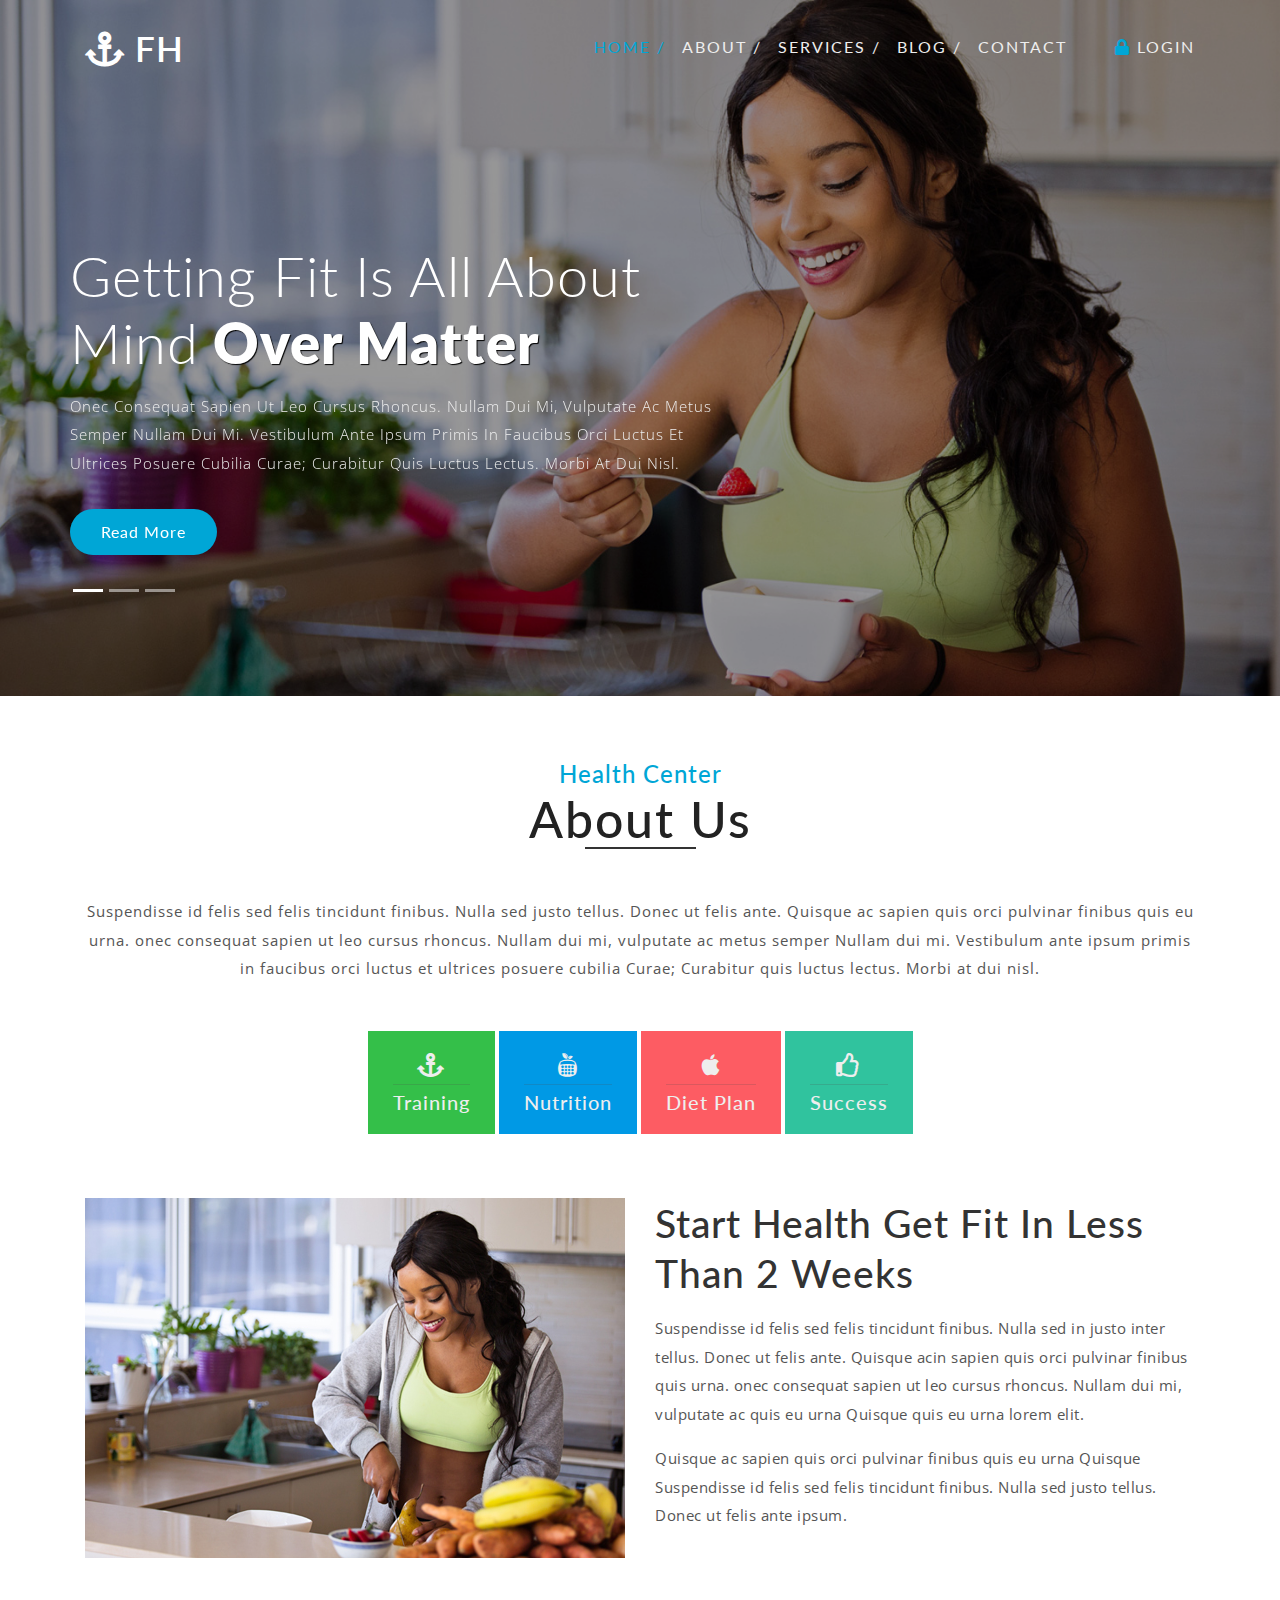
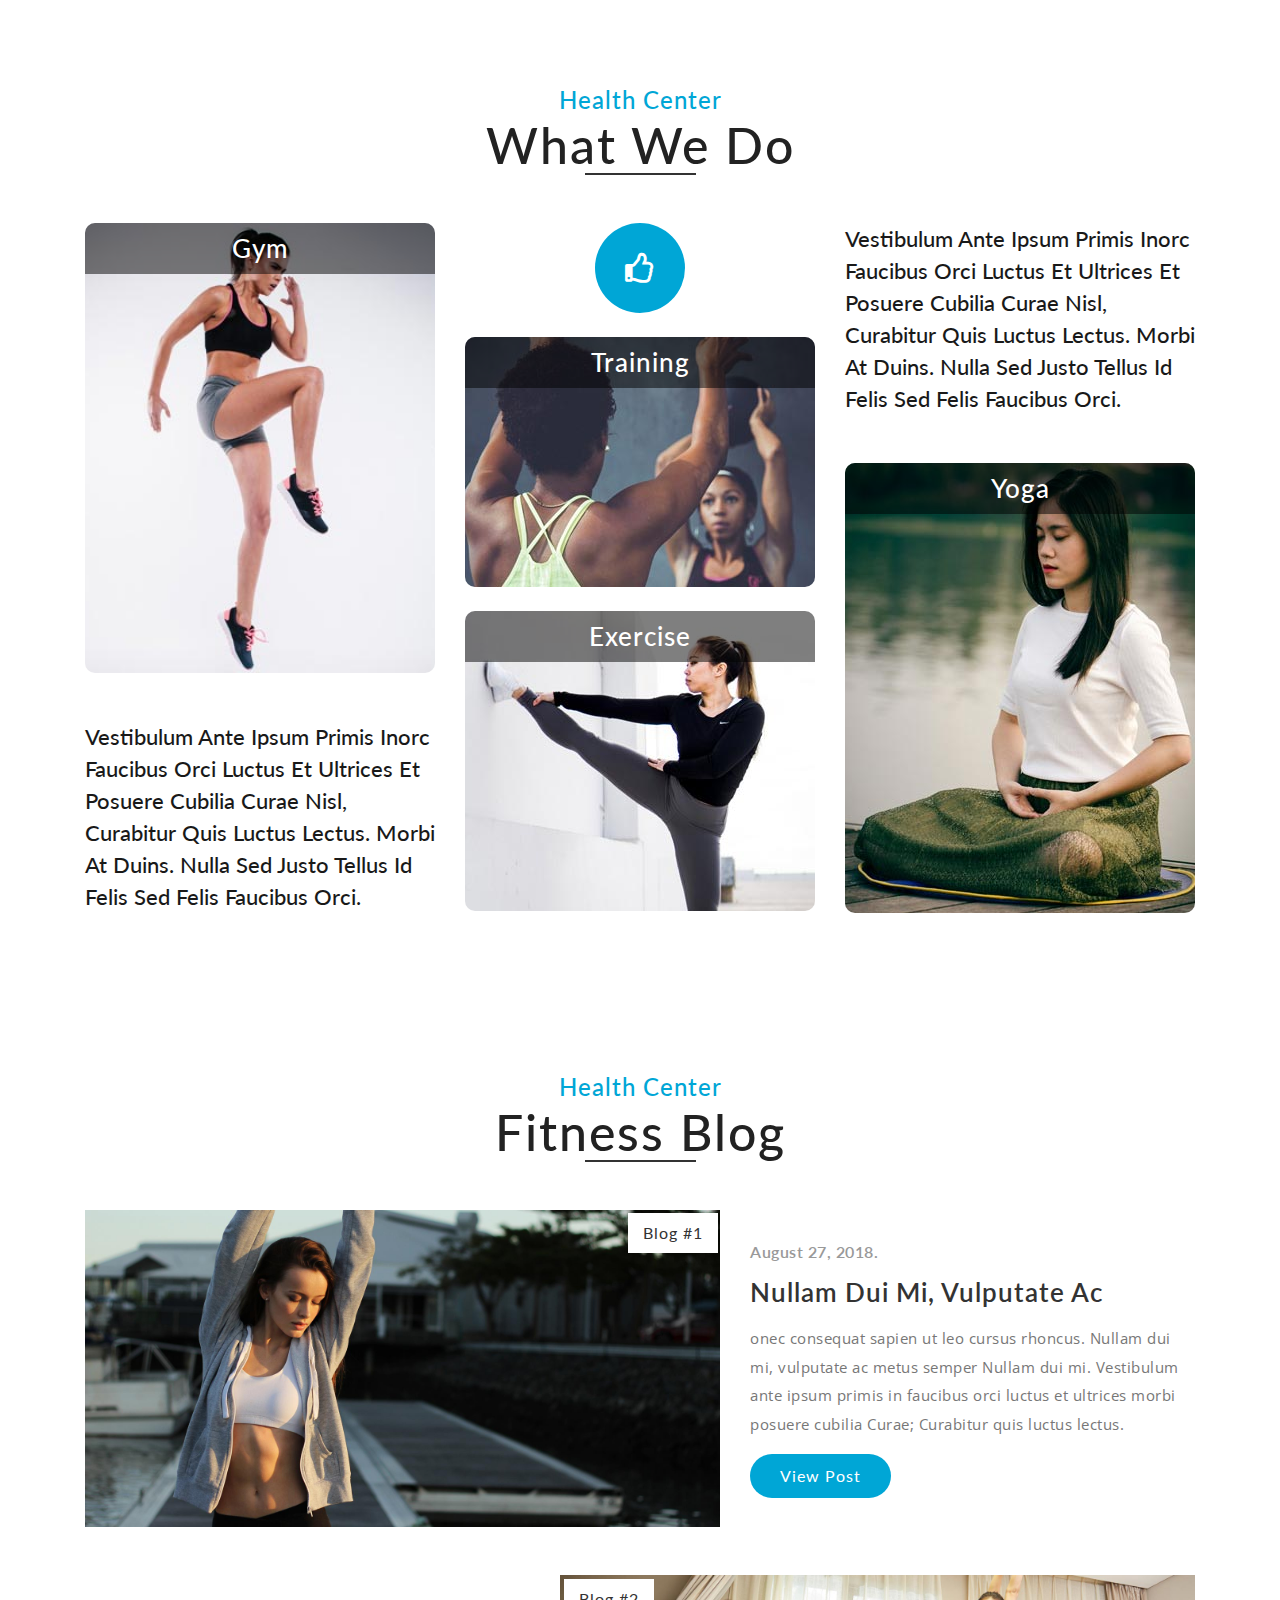
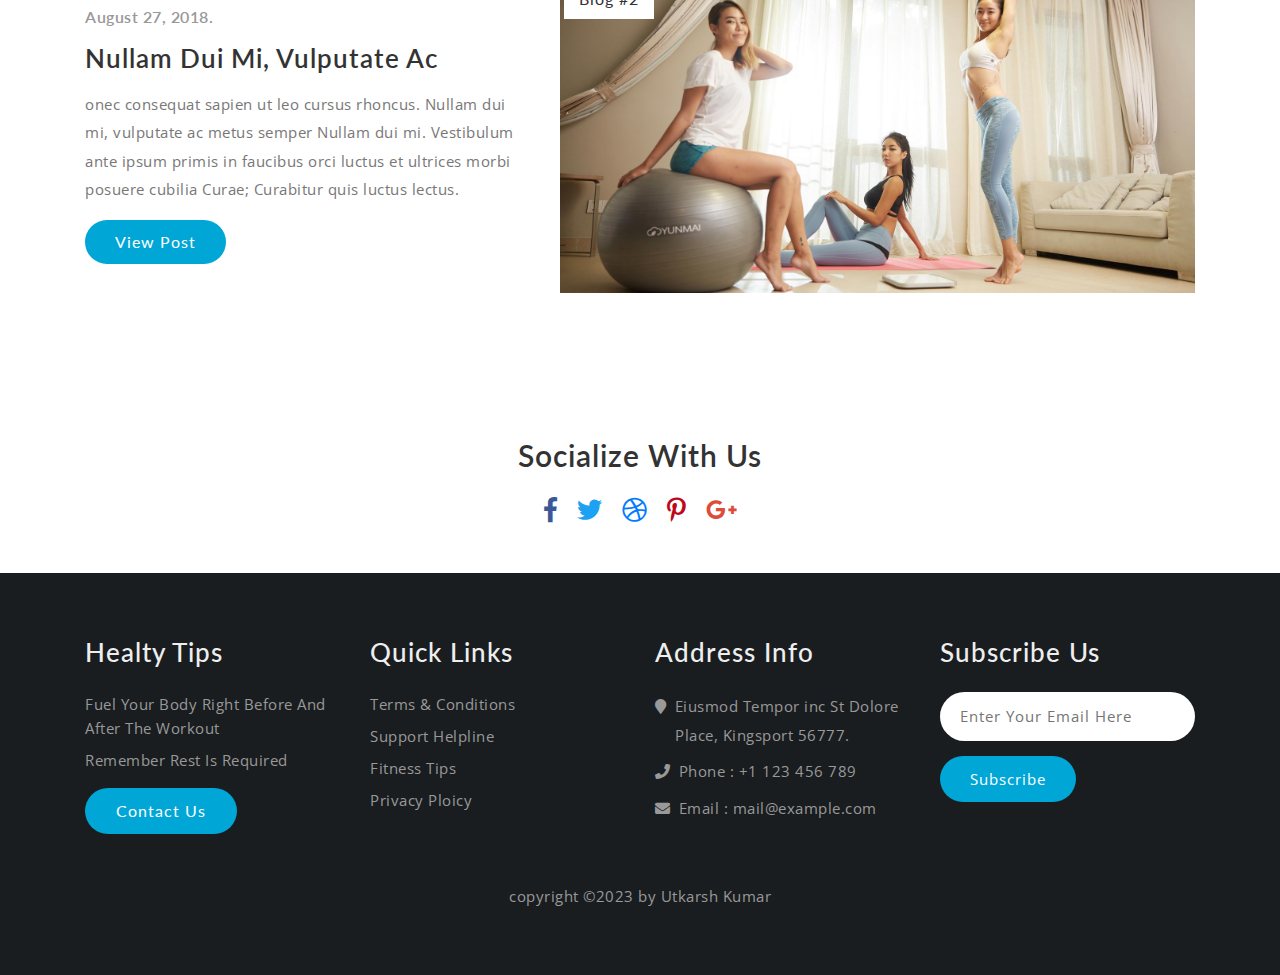
<file: index.html>
<!DOCTYPE html>
<html lang="en">
<head>
<title>Fitness Health Sports Category Flat Bootstrap Responsive Website Template | Home :: w3layouts</title>

<meta name="viewport" content="width=device-width, initial-scale=1">
<meta http-equiv="Content-Type" content="text/html; charset=utf-8" />
<meta name="keywords" content="Fitness Health Responsive web template, Bootstrap Web Templates, Flat Web Templates, Android Compatible web template, 
Smartphone Compatible web template, free webdesigns for Nokia, Samsung, LG, SonyEricsson, Motorola web design" />

    <script>
        addEventListener("load", function () {
            setTimeout(hideURLbar, 0);
        }, false);

        function hideURLbar() {
            window.scrollTo(0, 1);
        }
    </script>
	
	<!-- css files -->
    <link href="css/bootstrap.css" rel='stylesheet' type='text/css' /><!-- bootstrap css -->
    <link href="css/style.css" rel='stylesheet' type='text/css' /><!-- custom css -->
    <link href="css/fontawesome-all.css" rel="stylesheet"><!-- fontawesome css -->

	
	<!-- google fonts -->
	<link href="//fonts.googleapis.com/css?family=Lato:100,100i,300,300i,400,400i,700,700i,900,900i&amp;subset=latin-ext" rel="stylesheet">
	<link href="//fonts.googleapis.com/css?family=Open+Sans:300,300i,400,400i,600,600i,700,700i,800,800i&amp;subset=cyrillic,cyrillic-ext,greek,greek-ext,latin-ext,vietnamese" rel="stylesheet">
	<!-- //google fonts -->
	
	<!-- scrolling script -->
	<script>
		jQuery(document).ready(function($) {
			$(".scroll").click(function(event){		
				event.preventDefault();
				$('html,body').animate({scrollTop:$(this.hash).offset().top},1000);
			});
		});
	</script> 
	<!-- //scrolling script -->
</head>
<body>
<!-- header -->
<header>
	<nav class="navbar navbar-expand-lg navbar-light">
		<div class="container">
			<h1>
				<a class="navbar-brand text-white" href="index.html">
					<i class="fas fa-anchor"></i> FH
				</a>
			</h1>
			<button class="navbar-toggler" type="button" data-toggle="collapse" data-target="#navbarSupportedContent" aria-controls="navbarSupportedContent"
				aria-expanded="false" aria-label="Toggle navigation">
				<span class="navbar-toggler-icon"></span>
			</button>
			<div class="collapse navbar-collapse" id="navbarSupportedContent">
				<ul class="navbar-nav ml-lg-auto text-center align-items-center">
					<li class="nav-item active  mr-lg-3 mt-lg-0 mt-3">
						<a class="nav-link" href="index.html">Home /
							<span class="sr-only">(current)</span>
						</a>
					</li>
					<li class="nav-item  mr-lg-3 mt-lg-0 mt-3">
						<a class="nav-link" href="about.html">about /</a>
					</li>
					<li class="nav-item  mr-lg-3 mt-lg-0 mt-3">
						<a class="nav-link" href="services.html">Services /</a>
					</li>
					<li class="nav-item  mr-lg-3 mt-lg-0 mt-3">
						<a class="nav-link" href="blog.html">Blog /</a>
					</li>
					<li class="nav-item mr-lg-5 mt-lg-0 mt-3">
						<a class="nav-link" href="contact.html">contact</a>
					</li>
					<li class="nav-item mt-lg-0 mt-3">
						<a class="nav-link" href="#" data-toggle="modal" data-target="#exampleModalCenter"><i class="fas fa-lock"></i> Login</a>
					</li>
				</ul>
			</div>
		</div>

	</nav>
</header>


<!-- banner -->
<div class="banner">
	<div class="layer">
		<div class="container">
			<div class="banner-text-agile">
				<div class="row">
					<div class="col-lg-7 p-0">
						<!-- Carousel -->
						<div id="carouselExampleIndicators" class="carousel slide" data-ride="carousel">
							<ol class="carousel-indicators">
								<li data-target="#carouselExampleIndicators" data-slide-to="0" class="active"></li>
								<li data-target="#carouselExampleIndicators" data-slide-to="1"></li>
								<li data-target="#carouselExampleIndicators" data-slide-to="2"></li>
							</ol>
							<div class="carousel-inner">
								<div class="carousel-item active">
									<h3 class="b-w3ltxt text-capitalize mt-md-4">
										<span>Getting fit is all about mind</span> over matter</h3>
									<p class="my-3">onec consequat sapien ut leo cursus rhoncus. Nullam dui mi, vulputate ac metus semper Nullam dui mi.
									 Vestibulum ante ipsum primis in faucibus orci luctus et ultrices posuere cubilia Curae; Curabitur quis luctus lectus.
									 Morbi at dui nisl.</p>
									<a class="btn btn-banner mt-md-3 mt-2 text-capitalize" href="services.html" role="button">Read More</a>
								</div>
								<!-- slider text -->
								<div class="carousel-item">
									<h3 class="b-w3ltxt text-capitalize mt-md-4">
										<span>physical activity enhances  </span>positive energy</h3>
									<p class="my-3">onec consequat sapien ut leo cursus rhoncus. Nullam dui mi, vulputate ac metus semper Nullam dui mi.
									 Vestibulum ante ipsum primis in faucibus orci luctus et ultrices posuere cubilia Curae; Curabitur quis luctus lectus.
									 Morbi at dui nisl.</p>
									<a class="btn btn-banner mt-md-3 mt-2 text-capitalize" href="services.html" role="button">Read More</a>
								</div>
								
								<div class="carousel-item text-white">
									<h3 class="b-w3ltxt  text-capitalize mt-md-4">
										<span> best activities for health are</span>  pumping</h3>
									<p class="my-3">onec consequat sapien ut leo cursus rhoncus. Nullam dui mi, vulputate ac metus semper Nullam dui mi.
									 Vestibulum ante ipsum primis in faucibus orci luctus et ultrices posuere cubilia Curae; Curabitur quis luctus lectus.
									 Morbi at dui nisl.</p>
									<a class="btn btn-banner mt-md-3 mt-2 text-capitalize" href="services.html" role="button">Read More</a>
								</div>
								
							</div>
						</div>
					
					</div>
					<div class="col-md-5">
					</div>
				</div>
			</div>
		</div>
	</div>
</div>

<section class="about py-5">
	<div class="container py-md-3">
		<h4 class="heading text-center">Health Center</h4>
		<h2 class="heading text-center mb-sm-5 mb-4">About Us </h2>
		<p class="text-center">Suspendisse id felis sed felis tincidunt finibus. Nulla sed justo tellus. Donec ut felis ante. Quisque ac sapien 
			quis orci pulvinar finibus quis eu urna. onec consequat sapien ut leo cursus rhoncus. Nullam dui mi, vulputate ac metus semper Nullam
			dui mi.	Vestibulum ante ipsum primis in faucibus orci luctus et ultrices posuere cubilia Curae; Curabitur quis luctus lectus.
			Morbi at dui nisl.</p>
		<div class="about-grids mt-md-5 mt-4 text-center">
			<h4 class="bg-green"><i class="fas fa-anchor"></i> <span>Training</span></h4>
			<h4 class="bg-blue"><i class="fab fa-nutritionix"></i> <span>Nutrition</span></h4>
			<h4 class="bg-pink"><i class="fab fa-apple"></i> <span>Diet Plan</span></h4>
			<h4 class="bg-green-light"><i class="far fa-thumbs-up"></i> <span>Success</span></h4>
		</div>
	</div>
</section>

<section class="about-bottom pb-5">
	<div class="container pb-md-3">
		<div class="row bottom-grids">
			<div class="col-lg-6">
				<img src="images/about.jpg" class="img-fluid" alt="" />
			</div>
			<div class="col-lg-6 mt-lg-0 mt-5">
				<h4>Start Health Get Fit In Less Than 2 Weeks</h4>
				<p class="py-3">Suspendisse id felis sed felis tincidunt finibus. Nulla sed in justo inter tellus. Donec ut felis ante. Quisque acin sapien 
				quis orci pulvinar finibus quis urna. onec consequat sapien ut leo cursus rhoncus. Nullam dui mi, vulputate ac quis eu urna Quisque quis eu urna lorem elit.</p>
				<p class="">Quisque ac sapien quis orci pulvinar finibus quis eu urna Quisque Suspendisse id felis sed felis tincidunt finibus.
				Nulla sed justo tellus. Donec ut felis ante ipsum.</p>
			</div>
		</div>
	</div>
</section>

<section class="offers py-5">
	<div class="container py-md-3">
		<h4 class="heading text-center">Health Center</h4>
		<h3 class="heading text-center mb-5">What we do </h3>
		<div class="row offer-grids">
			<div class="col-lg-4 col-md-6">
				<div class="gym">
					<h4 class="text-center">Gym</h4>
				</div>
				<h5 class="mt-5">Vestibulum ante ipsum primis inorc faucibus orci luctus et ultrices et posuere cubilia Curae nisl, Curabitur quis luctus lectus.
				Morbi at duins. Nulla sed justo tellus id felis sed felis faucibus orci.</h5>
			</div>
			<div class="col-lg-4 col-md-6">
				<div class="offer-icon mt-lg-0 mt-4 mb-4 text-center">
					<i class="far fa-thumbs-up"></i>
				</div>
				<div class="training mb-4">
					<h4 class="text-center">Training</h4>
				</div>
				<div class="exercise">
					<h4 class="text-center">Exercise</h4>
				</div>
			</div>
			<div class="col-lg-4 mt-lg-0 mt-5">
				<h5 class="mb-5">Vestibulum ante ipsum primis inorc faucibus orci luctus et ultrices et posuere cubilia Curae nisl, Curabitur quis luctus lectus.
				Morbi at duins. Nulla sed justo tellus id felis sed felis faucibus orci.</h5>
				<div class="yoga">
					<h4 class="text-center">Yoga</h4>
				</div>
			</div>
		</div>
	</div>
</section>

<section class="blog py-5">
	<div class="container py-md-5 py-3">
		<h4 class="heading text-center">Health Center</h4>
		<h3 class="heading text-center mb-5">Fitness blog </h3>
		<div class="row blog-grids">
			<div class="col-lg-7 mb-lg-5 blog-img1">
				<img src="images/blog1.jpg" alt="" class="img-fluid"/>
				<a href="single.html">Blog #1</a>
			</div>
			<div class="col-lg-5 mb-5">
				<h5>August 27, 2018.</h5>
				<h4 class="my-3">Nullam dui mi, vulputate ac</h4>
				<p class="my-3">onec consequat sapien ut leo cursus rhoncus. Nullam dui mi, vulputate ac metus semper Nullam dui mi.
				 Vestibulum ante ipsum primis in faucibus orci luctus et ultrices morbi posuere cubilia Curae; Curabitur quis luctus lectus.</p>
				<a href="single.html" class="btn-banner"> View Post </a>
			</div>
			<div class="col-lg-5 mb-lg-0 mb-4">
				<h5>August 27, 2018.</h5>
				<h4 class="my-3">Nullam dui mi, vulputate ac</h4>
				<p class="my-3">onec consequat sapien ut leo cursus rhoncus. Nullam dui mi, vulputate ac metus semper Nullam dui mi.
				 Vestibulum ante ipsum primis in faucibus orci luctus et ultrices morbi posuere cubilia Curae; Curabitur quis luctus lectus.</p>
				<a href="single.html" class="btn-banner"> View Post </a>
			</div>
			<div class="col-lg-7 blog-img2">
				<img src="images/blog2.jpg" alt="" class="img-fluid"/>
				<a href="single.html">Blog #2</a>
			</div>
		</div>
	</div>
</section>



<section class="social py-lg-5 mb-lg-0 mb-sm-5 mb-4">
	<div class="container">
		<div class="social-icon footer text-center">
			<h4>Socialize with us</h4>
			<div class="icon-social mt-4">
				<a href="#" class="button-footr">
					<i class="fab mx-2 fa-facebook-f"></i>
				</a>
				<a href="#" class="button-footr">
					<i class="fab mx-2 fa-twitter"></i>
				</a>
				<a href="#" class="button-footr">
					<i class="fab mx-2 fa-dribbble"></i>
				</a>
				<a href="#" class="button-footr">
					<i class="fab mx-2 fa-pinterest-p"></i>
				</a>
				<a href="#" class="button-footr">
					<i class="fab mx-2 fa-google-plus-g"></i>
				</a>

			</div>
		</div>
	</div>
</section>


<!-- footer -->
<footer class="py-5">
	<div class="container py-sm-3">
		<div class="row footer-grids">
			<div class="col-lg-3 col-sm-6 mb-lg-0 mb-sm-5 mb-4">
				<h4 class="mb-4">Healty Tips</h4>
				<ul>
					<li><a href="#"> Fuel Your Body Right Before And After The Workout</a></li>
					<li class="mt-2"><a href="#">Remember Rest Is Required</a></li>
				</ul>
				<a class="btn btn-banner mt-md-3 mt-2 text-capitalize" href="contact.html" role="button"> Contact Us</a>
			</div>
			<div class="col-lg-3 col-sm-6 mb-lg-0 mb-sm-5 mb-4">
				<h4 class="mb-4">Quick Links</h4>
				<ul>
					<li><a href="#">Terms & Conditions</a></li>
					<li class="my-2"><a href="#">Support Helpline</a></li>
					<li><a href="#">Fitness Tips</a></li>
					<li class="mt-2"><a href="#">Privacy Ploicy</a></li>
				</ul>
			</div>
			<div class="col-lg-3 col-sm-6 mb-md-0 mb-sm-5 mb-4">
				<h4 class="mb-4">Address Info</h4>
				<p><i class="fas mr-2 fa-map-marker"></i>Eiusmod Tempor inc St Dolore <span>Place, Kingsport 56777.</span></p>
				<p class="phone py-2"><i class="fas mr-2 fa-phone"></i>Phone : +1 123 456 789 </p>
				<p><i class="fas mr-2 fa-envelope"></i>Email : <a href="mailto:example@email.com">mail@example.com</a></p>
			</div>
			<div class="col-lg-3 col-sm-6">
				<h4 class="mb-4">Subscribe Us</h4>
				<form action="#" method="post">
					<input type="email" id="email" name="EMAIL" placeholder="Enter Your Email Here" required="">
					<input type="submit" value="Subscribe">
				</form>
			</div>
		</div>
		<div class="copyright mt-5 text-center">
			<p>copyright &copy;2023 by Utkarsh Kumar</p>
		</div>
	</div>
</footer>

<div class="modal fade" id="exampleModalCenter" tabindex="-1" role="dialog" aria-hidden="true">
	<div class="modal-dialog modal-dialog-centered" role="document">
		<div class="modal-content">
			<div class="modal-header text-center">
				<button type="button" class="close" data-dismiss="modal" aria-label="Close">
					<span aria-hidden="true">&times;</span>
				</button>
			</div>
			<div class="modal-body">

				<div class="login px-4 mx-auto mw-100">
					<h5 class="text-center mb-4">Login Now</h5>
					<form action="#" method="post">
						<div class="form-group">
							<label class="mb-2">Email address</label>
							<input type="email" class="form-control" id="exampleInputEmail1" aria-describedby="emailHelp" placeholder="" required="">
							<small id="emailHelp" class="form-text text-muted">We'll never share your email with anyone else.</small>
						</div>
						<div class="form-group">
							<label class="mb-2">Password</label>
							<input type="password" class="form-control" id="exampleInputPassword1" placeholder="" required="">
						</div>
						<div class="form-check mb-2">
							<input type="checkbox" class="form-check-input" id="exampleCheck1">
							<label class="form-check-label" for="exampleCheck1">Check me out</label>
						</div>
						<button type="submit" class="btn btn-primary submit mb-4">Sign In</button>
						<p class="text-center pb-4">
							<a href="#" data-toggle="modal" data-target="#exampleModalCenter2"> Don't have an account?</a>
						</p>
					</form>
				</div>
			</div>

		</div>
	</div>
</div>

<div class="modal fade" id="exampleModalCenter2" tabindex="-1" role="dialog" aria-hidden="true">
	<div class="modal-dialog modal-dialog-centered" role="document">
		<div class="modal-content">
			<div class="modal-header text-center">
				<button type="button" class="close" data-dismiss="modal" aria-label="Close">
					<span aria-hidden="true">&times;</span>
				</button>
			</div>
			<div class="modal-body">
				<div class="login px-4 mx-auto mw-100">
					<h5 class="text-center mb-4">Register Now</h5>
					<form action="#" method="post">
						<div class="form-group">
							<label>First name</label>

							<input type="text" class="form-control" id="validationDefault01" placeholder="" required="">
						</div>
						<div class="form-group">
							<label>Last name</label>
							<input type="text" class="form-control" id="validationDefault02" placeholder="" required="">
						</div>

						<div class="form-group">
							<label class="mb-2">Password</label>
							<input type="password" class="form-control" id="password1" placeholder="" required="">
						</div>
						<div class="form-group">
							<label>Confirm Password</label>
							<input type="password" class="form-control" id="password2" placeholder="" required="">
						</div>

						<button type="submit" class="btn btn-primary submit mb-4">Register</button>
						<p class="text-center pb-4">
							<a href="#">By clicking Register, I agree to your terms</a>
						</p>
					</form>

				</div>
			</div>

		</div>
	</div>
</div>


    <!-- js -->
    <script src="js/jquery-2.2.3.min.js"></script>
    <script src="js/bootstrap.js"></script>
    <!-- //js -->
	
	<!-- Banner text Responsiveslides -->
	<script src="js/responsiveslides.min.js"></script>
	<script>
		// You can also use"$(window).load(function() {"
		$(function () {
			// Slideshow 4
			$("#slider3").responsiveSlides({
				auto: true,
				pager: true,
				nav: false,
				speed: 500,
				namespace: "callbacks",
				before: function () {
					$('.events').append("<li>before event fired.</li>");
				},
				after: function () {
					$('.events').append("<li>after event fired.</li>");
				}
			});

		});
	</script>
	

	<script src="js/smoothscroll.js"></script><!-- Smooth scrolling -->

    <!-- start-smoth-scrolling -->
    <script src="js/move-top.js"></script>
    <script src="js/easing.js"></script>
    <script>
        jQuery(document).ready(function ($) {
            $(".scroll").click(function (event) {
                event.preventDefault();
                $('html,body').animate({
                    scrollTop: $(this.hash).offset().top
                }, 900);
            });
        });
    </script>
    <script>
        $(document).ready(function () {
            /*
			var defaults = {
				  containerID: 'toTop', // fading element id
				containerHoverID: 'toTopHover', // fading element hover id
				scrollSpeed: 1200,
				easingType: 'linear' 
			 };
			*/

            $().UItoTop({
                easingType: 'easeOutQuart'
            });

        });
    </script>
    
</body>
</html>
</file>
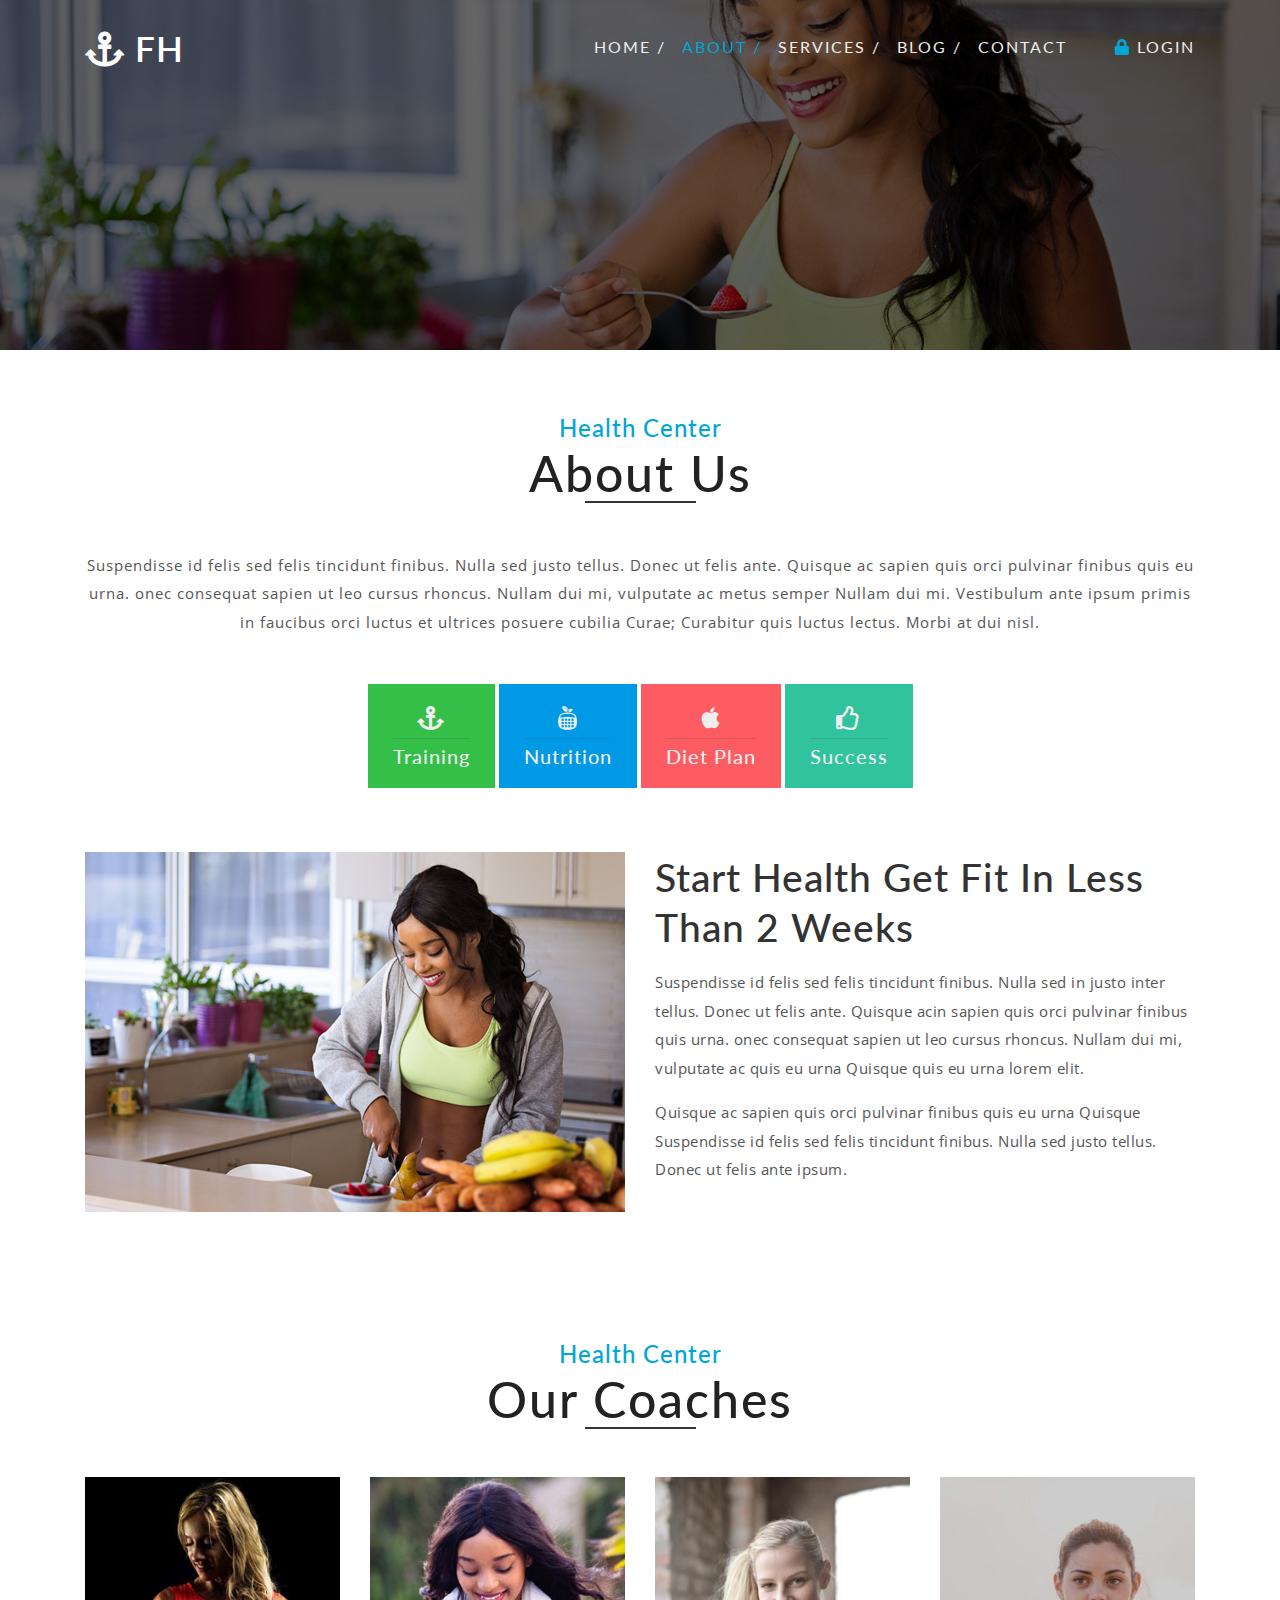
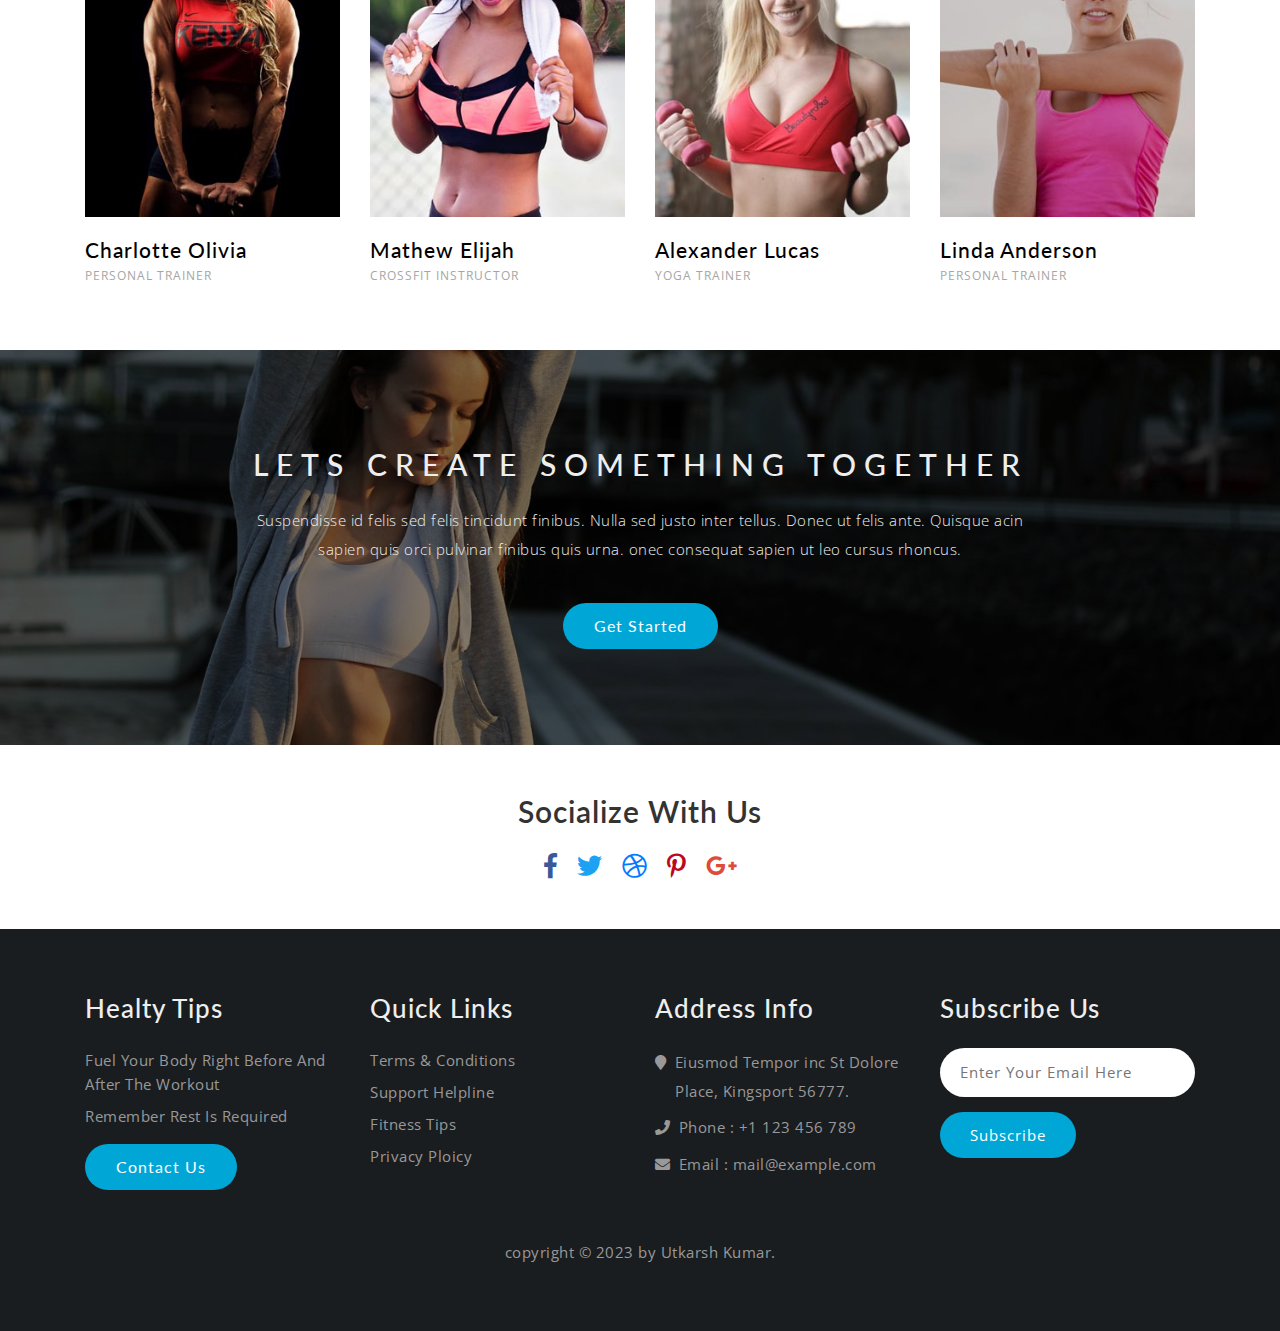
<file: about.html>
<!DOCTYPE html>
<html lang="en">
<head>
<title>Fitness Health Sports Category Flat Bootstrap Responsive Website Template | About :: w3layouts</title>
<!-- for-mobile-apps -->
<meta name="viewport" content="width=device-width, initial-scale=1">
<meta http-equiv="Content-Type" content="text/html; charset=utf-8" />
<meta name="keywords" content="Fitness Health Responsive web template, Bootstrap Web Templates, Flat Web Templates, Android Compatible web template, 
Smartphone Compatible web template, free webdesigns for Nokia, Samsung, LG, SonyEricsson, Motorola web design" />

    <script>
        addEventListener("load", function () {
            setTimeout(hideURLbar, 0);
        }, false);

        function hideURLbar() {
            window.scrollTo(0, 1);
        }
    </script>
	
	<!-- css files -->
    <link href="css/bootstrap.css" rel='stylesheet' type='text/css' />
    <link href="css/style.css" rel='stylesheet' type='text/css' />
    <link href="css/fontawesome-all.css" rel="stylesheet">
	
	
	<!-- google fonts -->
	<link href="//fonts.googleapis.com/css?family=Lato:100,100i,300,300i,400,400i,700,700i,900,900i&amp;subset=latin-ext" rel="stylesheet">
	<link href="//fonts.googleapis.com/css?family=Open+Sans:300,300i,400,400i,600,600i,700,700i,800,800i&amp;subset=cyrillic,cyrillic-ext,greek,greek-ext,latin-ext,vietnamese" rel="stylesheet">
	
	<script>
		jQuery(document).ready(function($) {
			$(".scroll").click(function(event){		
				event.preventDefault();
				$('html,body').animate({scrollTop:$(this.hash).offset().top},1000);
			});
		});
	</script> 
	
</head>
<body>
<!-- header -->
<header>
	<nav class="navbar navbar-expand-lg navbar-light">
		<div class="container">
			<h1>
				<a class="navbar-brand text-white" href="index.html">
					<i class="fas fa-anchor"></i> FH
				</a>
			</h1>
			<button class="navbar-toggler" type="button" data-toggle="collapse" data-target="#navbarSupportedContent" aria-controls="navbarSupportedContent"
				aria-expanded="false" aria-label="Toggle navigation">
				<span class="navbar-toggler-icon"></span>
			</button>
			<div class="collapse navbar-collapse" id="navbarSupportedContent">
				<ul class="navbar-nav ml-lg-auto text-center align-items-center">
					<li class="nav-item mr-lg-3 mt-lg-0 mt-3">
						<a class="nav-link" href="index.html">Home /
							<span class="sr-only">(current)</span>
						</a>
					</li>
					<li class="nav-item active mr-lg-3 mt-lg-0 mt-3">
						<a class="nav-link" href="about.html">about /</a>
					</li>
					<li class="nav-item  mr-lg-3 mt-lg-0 mt-3">
						<a class="nav-link" href="services.html">Services /</a>
					</li>
					<li class="nav-item  mr-lg-3 mt-lg-0 mt-3">
						<a class="nav-link" href="blog.html">Blog /</a>
					</li>
					<li class="nav-item mr-lg-5 mt-lg-0 mt-3">
						<a class="nav-link" href="contact.html">contact</a>
					</li>
					<li class="nav-item mt-lg-0 mt-3">
						<a class="nav-link" href="#" data-toggle="modal" data-target="#exampleModalCenter"><i class="fas fa-lock"></i> Login</a>
					</li>
				</ul>
			</div>
		</div>

		
	</nav>
</header>

<div class="innerpage-banner">
	<div class="inner-page-layer">
	</div>
</div>

<section class="about py-5">
	<div class="container py-md-3">
		<h4 class="heading text-center">Health Center</h4>
		<h2 class="heading text-center mb-sm-5 mb-4">About Us </h2>
		<p class="text-center">Suspendisse id felis sed felis tincidunt finibus. Nulla sed justo tellus. Donec ut felis ante. Quisque ac sapien 
			quis orci pulvinar finibus quis eu urna. onec consequat sapien ut leo cursus rhoncus. Nullam dui mi, vulputate ac metus semper Nullam
			dui mi.	Vestibulum ante ipsum primis in faucibus orci luctus et ultrices posuere cubilia Curae; Curabitur quis luctus lectus.
			Morbi at dui nisl.</p>
		<div class="about-grids mt-md-5 mt-4 text-center">
			<h4 class="bg-green"><i class="fas fa-anchor"></i> <span>Training</span></h4>
			<h4 class="bg-blue"><i class="fab fa-nutritionix"></i> <span>Nutrition</span></h4>
			<h4 class="bg-pink"><i class="fab fa-apple"></i> <span>Diet Plan</span></h4>
			<h4 class="bg-green-light"><i class="far fa-thumbs-up"></i> <span>Success</span></h4>
		</div>
	</div>
</section>

<section class="about-bottom pb-5">
	<div class="container pb-md-3">
		<div class="row bottom-grids">
			<div class="col-lg-6">
				<img src="images/about.jpg" class="img-fluid" alt="" />
			</div>
			<div class="col-lg-6 mt-lg-0 mt-5">
				<h4>Start Health Get Fit In Less Than 2 Weeks</h4>
				<p class="py-3">Suspendisse id felis sed felis tincidunt finibus. Nulla sed in justo inter tellus. Donec ut felis ante. Quisque acin sapien 
				quis orci pulvinar finibus quis urna. onec consequat sapien ut leo cursus rhoncus. Nullam dui mi, vulputate ac quis eu urna Quisque quis eu urna lorem elit.</p>
				<p class="">Quisque ac sapien quis orci pulvinar finibus quis eu urna Quisque Suspendisse id felis sed felis tincidunt finibus.
				Nulla sed justo tellus. Donec ut felis ante ipsum.</p>
			</div>
		</div>
	</div>
</section>

<section class="trainers py-5">
	<div class="container py-md-3">
		<h4 class="heading text-center">Health Center</h4>
		<h3 class="heading text-center mb-5">Our Coaches </h3>
		 <div class="row team_grids mt-5">
			<div class="col-lg-3 col-sm-6">
				<div class="team-member">
					<div class="team-img">
						<img src="images/t1.jpg" alt="team member" class="img-fluid">
					</div>
					<div class="team-hover">
						<div class="desk">
							<h4>pulvinar quis!</h4>
							<p>estibulum ac diam sit amet quam vehicula elementum.</p>
						</div>
						<div class="s-link">
							<a href="#">
								<i class="fab fa-facebook-f"></i>
							</a>
							<a href="#">
								<i class="fab fa-twitter"></i>
							</a>
							<a href="#">
								<i class="fab fa-google-plus-g"></i>
							</a>
						</div>
					</div>
				</div>
				<div class="team-title">
					<h5>Charlotte Olivia</h5>
					<span>Personal Trainer</span>
				</div>
			</div>
			<div class="col-lg-3 col-sm-6 my-sm-0 mt-5">
				<div class="team-member">
					<div class="team-img">
						<img src="images/t2.jpg" alt="team member" class="img-fluid">
					</div>
					<div class="team-hover">
						<div class="desk">
							<h4>pulvinar quis!</h4>
							<p>estibulum ac diam sit amet quam vehicula elementum.</p>
						</div>
						<div class="s-link">
							<a href="#">
								<i class="fab fa-facebook-f"></i>
							</a>
							<a href="#">
								<i class="fab fa-twitter"></i>
							</a>
							<a href="#">
								<i class="fab fa-google-plus-g"></i>
							</a>
						</div>
					</div>
				</div>
				<div class="team-title">
					<h5>Mathew Elijah</h5>
					<span>Crossfit Instructor</span>
				</div>
			</div>
			<div class="col-lg-3 col-sm-6 mx-auto my-lg-0 mt-5">
				<div class="team-member">
					<div class="team-img">
						<img src="images/t3.jpg" alt="team member" class="img-fluid">
					</div>
					<div class="team-hover">
						<div class="desk">
							<h4>pulvinar quis!</h4>
							<p>estibulum ac diam sit amet quam vehicula elementum.</p>
						</div>
						<div class="s-link">
							<a href="#">
								<i class="fab fa-facebook-f"></i>
							</a>
							<a href="#">
								<i class="fab fa-twitter"></i>
							</a>
							<a href="#">
								<i class="fab fa-google-plus-g"></i>
							</a>
						</div>
					</div>
				</div>
				<div class="team-title">
					<h5>Alexander Lucas</h5>
					<span>Yoga Trainer</span>
				</div>
			</div>
			<div class="col-lg-3 col-sm-6 mx-auto my-lg-0 mt-5">
				<div class="team-member">
					<div class="team-img">
						<img src="images/t4.jpg" alt="team member" class="img-fluid">
					</div>
					<div class="team-hover">
						<div class="desk">
							<h4>pulvinar quis!</h4>
							<p>estibulum ac diam sit amet quam vehicula elementum.</p>
						</div>
						<div class="s-link">
							<a href="#">
								<i class="fab fa-facebook-f"></i>
							</a>
							<a href="#">
								<i class="fab fa-twitter"></i>
							</a>
							<a href="#">
								<i class="fab fa-google-plus-g"></i>
							</a>
						</div>
					</div>
				</div>
				<div class="team-title">
					<h5>Linda Anderson</h5>
					<span>Personal Trainer</span>
				</div>
			</div>
		</div>
	</div>
</section>

<section class="create text-center">
	<div class="extra_layer py-5">
		<div class="container py-lg-5 py-3">
			<h4>Lets Create Something Together</h4>
			<p class="py-4">Suspendisse id felis sed felis tincidunt finibus. Nulla sed justo inter tellus. Donec ut felis ante. Quisque acin sapien 
			quis orci pulvinar finibus quis urna. onec consequat sapien ut leo cursus rhoncus.</p>
			<a class="btn btn-banner mt-md-3 mt-2 text-capitalize" href="contact.html" role="button"> Get Started</a>
		</div>
	</div>
</section>

<section class="social py-lg-5 my-lg-0 my-sm-5 my-4">
	<div class="container">
		<div class="social-icon footer text-center">
			<h4>Socialize with us</h4>
			<div class="icon-social mt-4">
				<a href="#" class="button-footr">
					<i class="fab mx-2 fa-facebook-f"></i>
				</a>
				<a href="#" class="button-footr">
					<i class="fab mx-2 fa-twitter"></i>
				</a>
				<a href="#" class="button-footr">
					<i class="fab mx-2 fa-dribbble"></i>
				</a>
				<a href="#" class="button-footr">
					<i class="fab mx-2 fa-pinterest-p"></i>
				</a>
				<a href="#" class="button-footr">
					<i class="fab mx-2 fa-google-plus-g"></i>
				</a>

			</div>
		</div>
	</div>
</section>

<footer class="py-5">
	<div class="container py-sm-3">
		<div class="row footer-grids">
			<div class="col-lg-3 col-sm-6 mb-lg-0 mb-sm-5 mb-4">
				<h4 class="mb-4">Healty Tips</h4>
				<ul>
					<li><a href="#"> Fuel Your Body Right Before And After The Workout</a></li>
					<li class="mt-2"><a href="#">Remember Rest Is Required</a></li>
				</ul>
				<a class="btn btn-banner mt-md-3 mt-2 text-capitalize" href="contact.html" role="button"> Contact Us</a>
			</div>
			<div class="col-lg-3 col-sm-6 mb-lg-0 mb-sm-5 mb-4">
				<h4 class="mb-4">Quick Links</h4>
				<ul>
					<li><a href="#">Terms & Conditions</a></li>
					<li class="my-2"><a href="#">Support Helpline</a></li>
					<li><a href="#">Fitness Tips</a></li>
					<li class="mt-2"><a href="#">Privacy Ploicy</a></li>
				</ul>
			</div>
			<div class="col-lg-3 col-sm-6 mb-md-0 mb-sm-5 mb-4">
				<h4 class="mb-4">Address Info</h4>
				<p><i class="fas mr-2 fa-map-marker"></i>Eiusmod Tempor inc St Dolore <span>Place, Kingsport 56777.</span></p>
				<p class="phone py-2"><i class="fas mr-2 fa-phone"></i>Phone : +1 123 456 789 </p>
				<p><i class="fas mr-2 fa-envelope"></i>Email : <a href="mailto:example@email.com">mail@example.com</a></p>
			</div>
			<div class="col-lg-3 col-sm-6">
				<h4 class="mb-4">Subscribe Us</h4>
				<form action="#" method="post">
					<input type="email" id="email" name="EMAIL" placeholder="Enter Your Email Here" required="">
					<input type="submit" value="Subscribe">
				</form>
			</div>
		</div>
		<div class="copyright mt-5 text-center">
			<p>copyright &copy; 2023 by Utkarsh Kumar. </p>
		</div>
	</div>
</footer>

<div class="modal fade" id="exampleModalCenter" tabindex="-1" role="dialog" aria-hidden="true">
	<div class="modal-dialog modal-dialog-centered" role="document">
		<div class="modal-content">
			<div class="modal-header text-center">
				<button type="button" class="close" data-dismiss="modal" aria-label="Close">
					<span aria-hidden="true">&times;</span>
				</button>
			</div>
			<div class="modal-body">

				<div class="login px-4 mx-auto mw-100">
					<h5 class="text-center mb-4">Login Now</h5>
					<form action="#" method="post">
						<div class="form-group">
							<label class="mb-2">Email address</label>
							<input type="email" class="form-control" id="exampleInputEmail1" aria-describedby="emailHelp" placeholder="" required="">
							<small id="emailHelp" class="form-text text-muted">We'll never share your email with anyone else.</small>
						</div>
						<div class="form-group">
							<label class="mb-2">Password</label>
							<input type="password" class="form-control" id="exampleInputPassword1" placeholder="" required="">
						</div>
						<div class="form-check mb-2">
							<input type="checkbox" class="form-check-input" id="exampleCheck1">
							<label class="form-check-label" for="exampleCheck1">Check me out</label>
						</div>
						<button type="submit" class="btn btn-primary submit mb-4">Sign In</button>
						<p class="text-center pb-4">
							<a href="#" data-toggle="modal" data-target="#exampleModalCenter2"> Don't have an account?</a>
						</p>
					</form>
				</div>
			</div>

		</div>
	</div>
</div>

<div class="modal fade" id="exampleModalCenter2" tabindex="-1" role="dialog" aria-hidden="true">
	<div class="modal-dialog modal-dialog-centered" role="document">
		<div class="modal-content">
			<div class="modal-header text-center">
				<button type="button" class="close" data-dismiss="modal" aria-label="Close">
					<span aria-hidden="true">&times;</span>
				</button>
			</div>
			<div class="modal-body">
				<div class="login px-4 mx-auto mw-100">
					<h5 class="text-center mb-4">Register Now</h5>
					<form action="#" method="post">
						<div class="form-group">
							<label>First name</label>

							<input type="text" class="form-control" id="validationDefault01" placeholder="" required="">
						</div>
						<div class="form-group">
							<label>Last name</label>
							<input type="text" class="form-control" id="validationDefault02" placeholder="" required="">
						</div>

						<div class="form-group">
							<label class="mb-2">Password</label>
							<input type="password" class="form-control" id="password1" placeholder="" required="">
						</div>
						<div class="form-group">
							<label>Confirm Password</label>
							<input type="password" class="form-control" id="password2" placeholder="" required="">
						</div>

						<button type="submit" class="btn btn-primary submit mb-4">Register</button>
						<p class="text-center pb-4">
							<a href="#">By clicking Register, I agree to your terms</a>
						</p>
					</form>

				</div>
			</div>

		</div>
	</div>
</div>

    <script src="js/jquery-2.2.3.min.js"></script>
    <script src="js/bootstrap.js"></script>
    
	<script src="js/responsiveslides.min.js"></script>
	<script>
		// You can also use"$(window).load(function() {"
		$(function () {
			// Slideshow 4
			$("#slider3").responsiveSlides({
				auto: true,
				pager: true,
				nav: false,
				speed: 500,
				namespace: "callbacks",
				before: function () {
					$('.events').append("<li>before event fired.</li>");
				},
				after: function () {
					$('.events').append("<li>after event fired.</li>");
				}
			});

		});
	</script>
	

	<script src="js/smoothscroll.js"></script>

    <script src="js/move-top.js"></script>
    <script src="js/easing.js"></script>
    <script>
        jQuery(document).ready(function ($) {
            $(".scroll").click(function (event) {
                event.preventDefault();
                $('html,body').animate({
                    scrollTop: $(this.hash).offset().top
                }, 900);
            });
        });
    </script>
    <script>
        $(document).ready(function () {
            /*
			var defaults = {
				  containerID: 'toTop', // fading element id
				containerHoverID: 'toTopHover', // fading element hover id
				scrollSpeed: 1200,
				easingType: 'linear' 
			 };
			*/

            $().UItoTop({
                easingType: 'easeOutQuart'
            });

        });
    </script>
    <!-- //end-smoth-scrolling -->

</body>
</html>
</file>
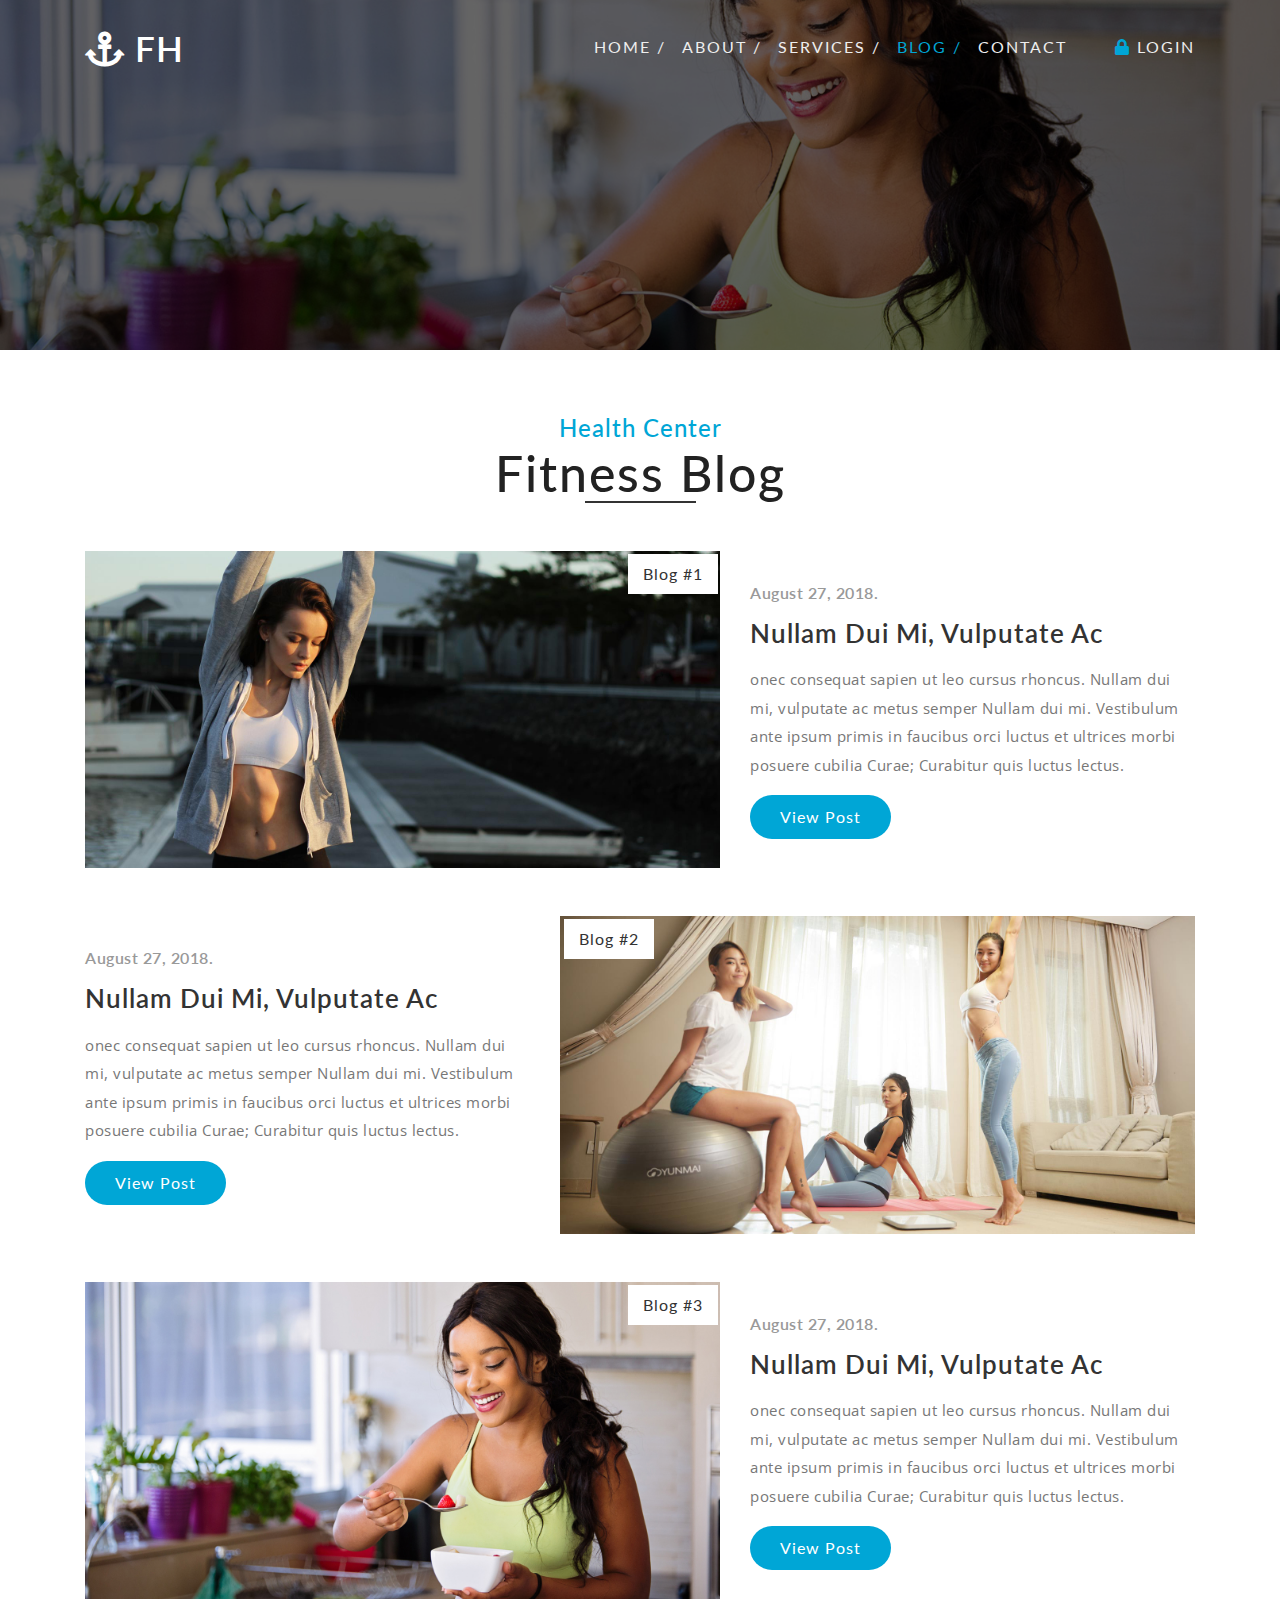
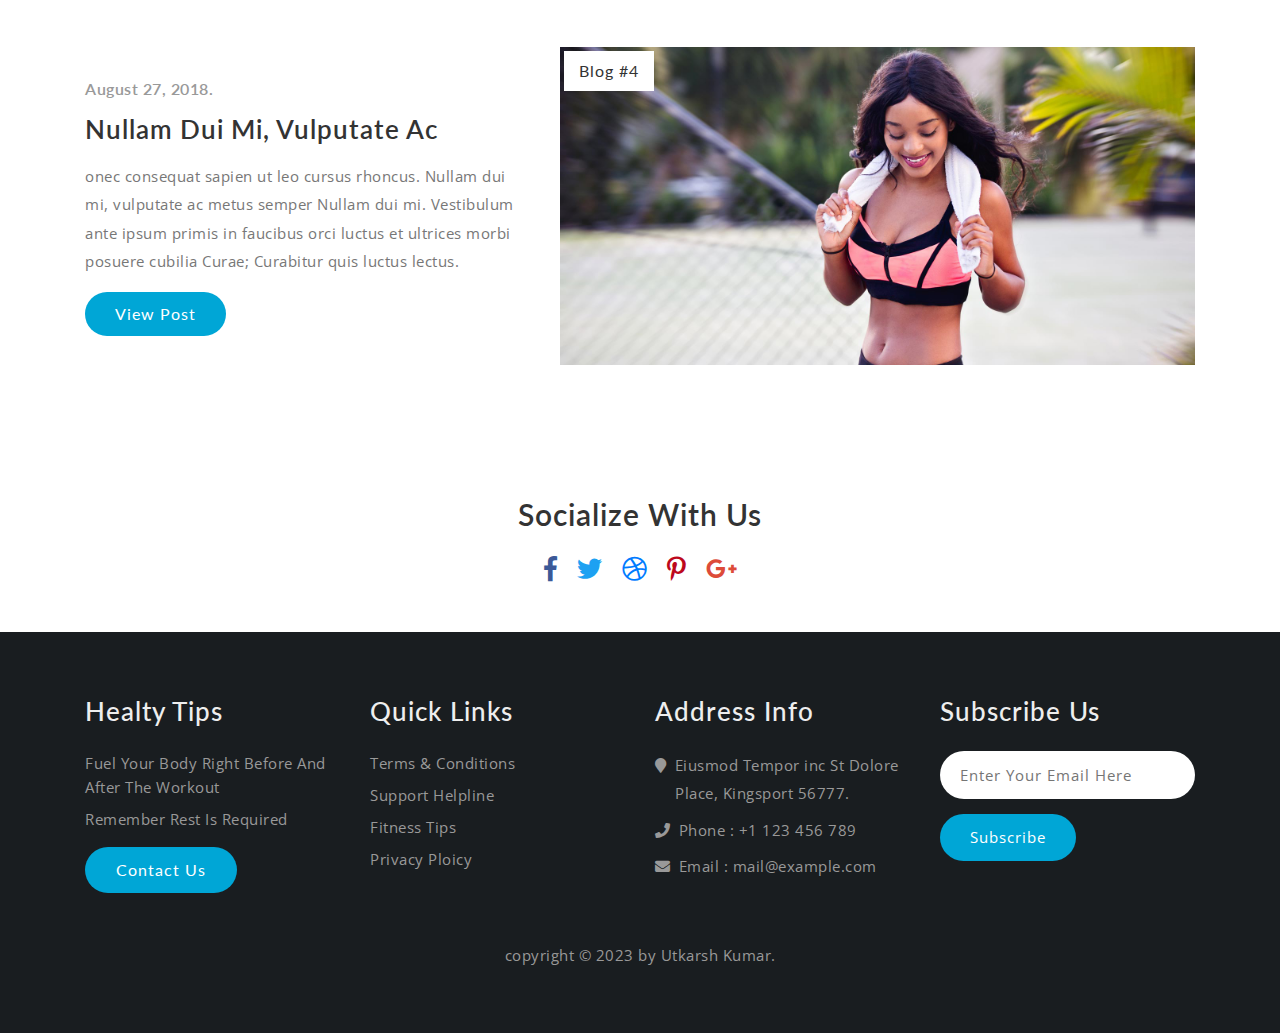
<file: blog.html>
<!DOCTYPE html>
<html lang="en">
<head>
<title>Fitness Health Sports Category Flat Bootstrap Responsive Website Template | Blog :: w3layouts</title>
<!-- for-mobile-apps -->
<meta name="viewport" content="width=device-width, initial-scale=1">
<meta http-equiv="Content-Type" content="text/html; charset=utf-8" />
<meta name="keywords" content="Fitness Health Responsive web template, Bootstrap Web Templates, Flat Web Templates, Android Compatible web template, 
Smartphone Compatible web template, free webdesigns for Nokia, Samsung, LG, SonyEricsson, Motorola web design" />

    <script>
        addEventListener("load", function () {
            setTimeout(hideURLbar, 0);
        }, false);

        function hideURLbar() {
            window.scrollTo(0, 1);
        }
    </script>
	
	
    <link href="css/bootstrap.css" rel='stylesheet' type='text/css' />
    <link href="css/style.css" rel='stylesheet' type='text/css' />
    <link href="css/fontawesome-all.css" rel="stylesheet">
	
	<link href="//fonts.googleapis.com/css?family=Lato:100,100i,300,300i,400,400i,700,700i,900,900i&amp;subset=latin-ext" rel="stylesheet">
	<link href="//fonts.googleapis.com/css?family=Open+Sans:300,300i,400,400i,600,600i,700,700i,800,800i&amp;subset=cyrillic,cyrillic-ext,greek,greek-ext,latin-ext,vietnamese" rel="stylesheet">

	<script>
		jQuery(document).ready(function($) {
			$(".scroll").click(function(event){		
				event.preventDefault();
				$('html,body').animate({scrollTop:$(this.hash).offset().top},1000);
			});
		});
	</script> 

</head>
<body>

<header>
	<nav class="navbar navbar-expand-lg navbar-light">
		<div class="container">
			<h1>
				<a class="navbar-brand text-white" href="index.html">
					<i class="fas fa-anchor"></i> FH
				</a>
			</h1>
			<button class="navbar-toggler" type="button" data-toggle="collapse" data-target="#navbarSupportedContent" aria-controls="navbarSupportedContent"
				aria-expanded="false" aria-label="Toggle navigation">
				<span class="navbar-toggler-icon"></span>
			</button>
			<div class="collapse navbar-collapse" id="navbarSupportedContent">
				<ul class="navbar-nav ml-lg-auto text-center align-items-center">
					<li class="nav-item mr-lg-3 mt-lg-0 mt-3">
						<a class="nav-link" href="index.html">Home /
							<span class="sr-only">(current)</span>
						</a>
					</li>
					<li class="nav-item  mr-lg-3 mt-lg-0 mt-3">
						<a class="nav-link" href="about.html">about /</a>
					</li>
					<li class="nav-item  mr-lg-3 mt-lg-0 mt-3">
						<a class="nav-link" href="services.html">Services /</a>
					</li>
					<li class="nav-item active mr-lg-3 mt-lg-0 mt-3">
						<a class="nav-link" href="blog.html">Blog /</a>
					</li>
					<li class="nav-item mr-lg-5 mt-lg-0 mt-3">
						<a class="nav-link" href="contact.html">contact</a>
					</li>
					<li class="nav-item mt-lg-0 mt-3">
						<a class="nav-link" href="#" data-toggle="modal" data-target="#exampleModalCenter"><i class="fas fa-lock"></i> Login</a>
					</li>
				</ul>
			</div>
		</div>

	
	</nav>
</header>



<div class="innerpage-banner">
	<div class="inner-page-layer">
	</div>
</div>


<section class="blog py-5">
	<div class="container py-md-3">
		<h4 class="heading text-center">Health Center</h4>
		<h2 class="heading text-center mb-sm-5 mb-4">Fitness blog </h2>
		<div class="row blog-grids head">
			<div class="col-lg-7 mb-lg-5 blog-img1">
				<img src="images/blog1.jpg" alt="" class="img-fluid"/>
				<a href="single.html">Blog #1</a>
			</div>
			<div class="col-lg-5 mb-5">
				<h5>August 27, 2018.</h5>
				<h4 class="my-3">Nullam dui mi, vulputate ac</h4>
				<p class="my-3">onec consequat sapien ut leo cursus rhoncus. Nullam dui mi, vulputate ac metus semper Nullam dui mi.
				 Vestibulum ante ipsum primis in faucibus orci luctus et ultrices morbi posuere cubilia Curae; Curabitur quis luctus lectus.</p>
				<a href="single.html" class="btn-banner"> View Post </a>
			</div>
			<div class="col-lg-5 mb-lg-5 mb-4">
				<h5>August 27, 2018.</h5>
				<h4 class="my-3">Nullam dui mi, vulputate ac</h4>
				<p class="my-3">onec consequat sapien ut leo cursus rhoncus. Nullam dui mi, vulputate ac metus semper Nullam dui mi.
				 Vestibulum ante ipsum primis in faucibus orci luctus et ultrices morbi posuere cubilia Curae; Curabitur quis luctus lectus.</p>
				<a href="single.html" class="btn-banner"> View Post </a>
			</div>
			<div class="col-lg-7 mb-5 blog-img2">
				<img src="images/blog2.jpg" alt="" class="img-fluid"/>
				<a href="single.html">Blog #2</a>
			</div>
			<div class="col-lg-7 mb-lg-5 blog-img1">
				<img src="images/s.jpg" alt="" class="img-fluid"/>
				<a href="single.html">Blog #3</a>
			</div>
			<div class="col-lg-5 mb-5">
				<h5>August 27, 2018.</h5>
				<h4 class="my-3">Nullam dui mi, vulputate ac</h4>
				<p class="my-3">onec consequat sapien ut leo cursus rhoncus. Nullam dui mi, vulputate ac metus semper Nullam dui mi.
				 Vestibulum ante ipsum primis in faucibus orci luctus et ultrices morbi posuere cubilia Curae; Curabitur quis luctus lectus.</p>
				<a href="single.html" class="btn-banner"> View Post </a>
			</div>
			<div class="col-lg-5 mb-lg-5 mb-4">
				<h5>August 27, 2018.</h5>
				<h4 class="my-3">Nullam dui mi, vulputate ac</h4>
				<p class="my-3">onec consequat sapien ut leo cursus rhoncus. Nullam dui mi, vulputate ac metus semper Nullam dui mi.
				 Vestibulum ante ipsum primis in faucibus orci luctus et ultrices morbi posuere cubilia Curae; Curabitur quis luctus lectus.</p>
				<a href="single.html" class="btn-banner"> View Post </a>
			</div>
			<div class="col-lg-7 blog-img2">
				<img src="images/blog4.jpg" alt="" class="img-fluid"/>
				<a href="single.html">Blog #4</a>
			</div>
		</div>
	</div>
</section>

<section class="social py-lg-5 mb-lg-0 mb-sm-5 mb-4">
	<div class="container">
		<div class="social-icon footer text-center">
			<h4>Socialize with us</h4>
			<div class="icon-social mt-4">
				<a href="#" class="button-footr">
					<i class="fab mx-2 fa-facebook-f"></i>
				</a>
				<a href="#" class="button-footr">
					<i class="fab mx-2 fa-twitter"></i>
				</a>
				<a href="#" class="button-footr">
					<i class="fab mx-2 fa-dribbble"></i>
				</a>
				<a href="#" class="button-footr">
					<i class="fab mx-2 fa-pinterest-p"></i>
				</a>
				<a href="#" class="button-footr">
					<i class="fab mx-2 fa-google-plus-g"></i>
				</a>

			</div>
		</div>
	</div>
</section>

<footer class="py-5">
	<div class="container py-sm-3">
		<div class="row footer-grids">
			<div class="col-lg-3 col-sm-6 mb-lg-0 mb-sm-5 mb-4">
				<h4 class="mb-4">Healty Tips</h4>
				<ul>
					<li><a href="#"> Fuel Your Body Right Before And After The Workout</a></li>
					<li class="mt-2"><a href="#">Remember Rest Is Required</a></li>
				</ul>
				<a class="btn btn-banner mt-md-3 mt-2 text-capitalize" href="contact.html" role="button"> Contact Us</a>
			</div>
			<div class="col-lg-3 col-sm-6 mb-lg-0 mb-sm-5 mb-4">
				<h4 class="mb-4">Quick Links</h4>
				<ul>
					<li><a href="#">Terms & Conditions</a></li>
					<li class="my-2"><a href="#">Support Helpline</a></li>
					<li><a href="#">Fitness Tips</a></li>
					<li class="mt-2"><a href="#">Privacy Ploicy</a></li>
				</ul>
			</div>
			<div class="col-lg-3 col-sm-6 mb-md-0 mb-sm-5 mb-4">
				<h4 class="mb-4">Address Info</h4>
				<p><i class="fas mr-2 fa-map-marker"></i>Eiusmod Tempor inc St Dolore <span>Place, Kingsport 56777.</span></p>
				<p class="phone py-2"><i class="fas mr-2 fa-phone"></i>Phone : +1 123 456 789 </p>
				<p><i class="fas mr-2 fa-envelope"></i>Email : <a href="mailto:example@email.com">mail@example.com</a></p>
			</div>
			<div class="col-lg-3 col-sm-6">
				<h4 class="mb-4">Subscribe Us</h4>
				<form action="#" method="post">
					<input type="email" id="email" name="EMAIL" placeholder="Enter Your Email Here" required="">
					<input type="submit" value="Subscribe">
				</form>
			</div>
		</div>
		<div class="copyright mt-5 text-center">
			<p>copyright &copy; 2023 by Utkarsh Kumar. </p>
		</div>
	</div>
</footer>

<div class="modal fade" id="exampleModalCenter" tabindex="-1" role="dialog" aria-hidden="true">
	<div class="modal-dialog modal-dialog-centered" role="document">
		<div class="modal-content">
			<div class="modal-header text-center">
				<button type="button" class="close" data-dismiss="modal" aria-label="Close">
					<span aria-hidden="true">&times;</span>
				</button>
			</div>
			<div class="modal-body">

				<div class="login px-4 mx-auto mw-100">
					<h5 class="text-center mb-4">Login Now</h5>
					<form action="#" method="post">
						<div class="form-group">
							<label class="mb-2">Email address</label>
							<input type="email" class="form-control" id="exampleInputEmail1" aria-describedby="emailHelp" placeholder="" required="">
							<small id="emailHelp" class="form-text text-muted">We'll never share your email with anyone else.</small>
						</div>
						<div class="form-group">
							<label class="mb-2">Password</label>
							<input type="password" class="form-control" id="exampleInputPassword1" placeholder="" required="">
						</div>
						<div class="form-check mb-2">
							<input type="checkbox" class="form-check-input" id="exampleCheck1">
							<label class="form-check-label" for="exampleCheck1">Check me out</label>
						</div>
						<button type="submit" class="btn btn-primary submit mb-4">Sign In</button>
						<p class="text-center pb-4">
							<a href="#" data-toggle="modal" data-target="#exampleModalCenter2"> Don't have an account?</a>
						</p>
					</form>
				</div>
			</div>

		</div>
	</div>
</div>

<div class="modal fade" id="exampleModalCenter2" tabindex="-1" role="dialog" aria-hidden="true">
	<div class="modal-dialog modal-dialog-centered" role="document">
		<div class="modal-content">
			<div class="modal-header text-center">
				<button type="button" class="close" data-dismiss="modal" aria-label="Close">
					<span aria-hidden="true">&times;</span>
				</button>
			</div>
			<div class="modal-body">
				<div class="login px-4 mx-auto mw-100">
					<h5 class="text-center mb-4">Register Now</h5>
					<form action="#" method="post">
						<div class="form-group">
							<label>First name</label>

							<input type="text" class="form-control" id="validationDefault01" placeholder="" required="">
						</div>
						<div class="form-group">
							<label>Last name</label>
							<input type="text" class="form-control" id="validationDefault02" placeholder="" required="">
						</div>

						<div class="form-group">
							<label class="mb-2">Password</label>
							<input type="password" class="form-control" id="password1" placeholder="" required="">
						</div>
						<div class="form-group">
							<label>Confirm Password</label>
							<input type="password" class="form-control" id="password2" placeholder="" required="">
						</div>

						<button type="submit" class="btn btn-primary submit mb-4">Register</button>
						<p class="text-center pb-4">
							<a href="#">By clicking Register, I agree to your terms</a>
						</p>
					</form>

				</div>
			</div>

		</div>
	</div>
</div>

    <script src="js/jquery-2.2.3.min.js"></script>
    <script src="js/bootstrap.js"></script>
    
	<script src="js/smoothscroll.js"></script>

   
    <script src="js/move-top.js"></script>
    <script src="js/easing.js"></script>
    <script>
        jQuery(document).ready(function ($) {
            $(".scroll").click(function (event) {
                event.preventDefault();
                $('html,body').animate({
                    scrollTop: $(this.hash).offset().top
                }, 900);
            });
        });
    </script>
    <script>
        $(document).ready(function () {
            /*
			var defaults = {
				  containerID: 'toTop', // fading element id
				containerHoverID: 'toTopHover', // fading element hover id
				scrollSpeed: 1200,
				easingType: 'linear' 
			 };
			*/

            $().UItoTop({
                easingType: 'easeOutQuart'
            });

        });
    </script>
    <!-- //end-smoth-scrolling -->

</body>
</html>
</file>
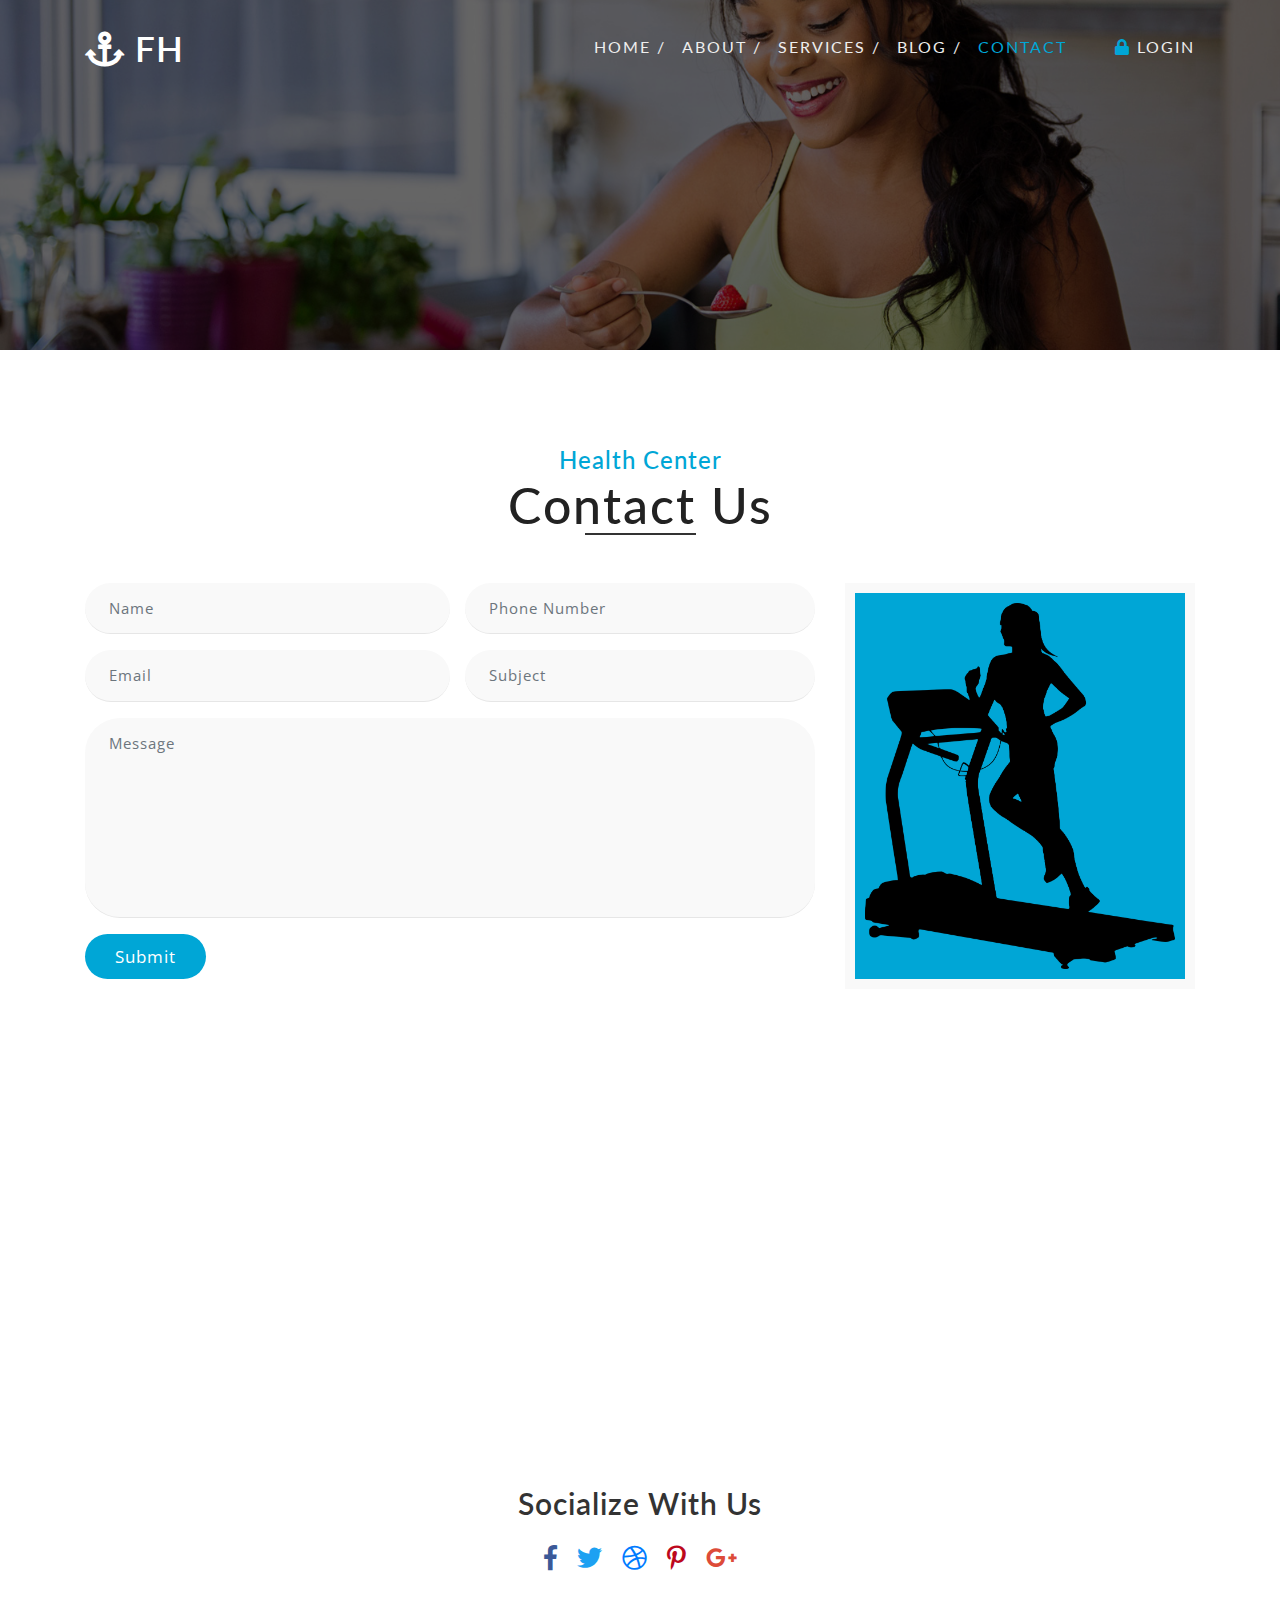
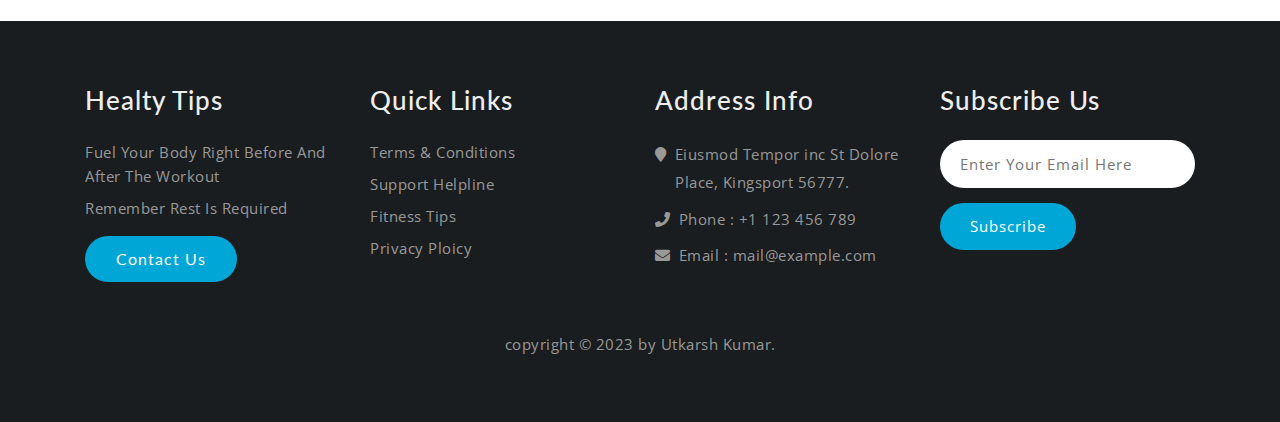
<file: contact.html>
<!DOCTYPE html>
<html lang="en">
<head>
<title>Fitness Health Sports Category Flat Bootstrap Responsive Website Template | Contact :: w3layouts</title>
<!-- for-mobile-apps -->
<meta name="viewport" content="width=device-width, initial-scale=1">
<meta http-equiv="Content-Type" content="text/html; charset=utf-8" />
<meta name="keywords" content="Fitness Health Responsive web template, Bootstrap Web Templates, Flat Web Templates, Android Compatible web template, 
Smartphone Compatible web template, free webdesigns for Nokia, Samsung, LG, SonyEricsson, Motorola web design" />

    <script>
        addEventListener("load", function () {
            setTimeout(hideURLbar, 0);
        }, false);

        function hideURLbar() {
            window.scrollTo(0, 1);
        }
    </script>
	
	<!-- css files -->
    <link href="css/bootstrap.css" rel='stylesheet' type='text/css' />
    <link href="css/style.css" rel='stylesheet' type='text/css' />
    <link href="css/fontawesome-all.css" rel="stylesheet">

	
	<!-- google fonts -->
	<link href="//fonts.googleapis.com/css?family=Lato:100,100i,300,300i,400,400i,700,700i,900,900i&amp;subset=latin-ext" rel="stylesheet">
	<link href="//fonts.googleapis.com/css?family=Open+Sans:300,300i,400,400i,600,600i,700,700i,800,800i&amp;subset=cyrillic,cyrillic-ext,greek,greek-ext,latin-ext,vietnamese" rel="stylesheet">
	
	
	<!-- scrolling script -->
	<script>
		jQuery(document).ready(function($) {
			$(".scroll").click(function(event){		
				event.preventDefault();
				$('html,body').animate({scrollTop:$(this.hash).offset().top},1000);
			});
		});
	</script> 

</head>
<body>
<!-- header -->
<header>
	<nav class="navbar navbar-expand-lg navbar-light">
		<div class="container">
			<h1>
				<a class="navbar-brand text-white" href="index.html">
					<i class="fas fa-anchor"></i> FH
				</a>
			</h1>
			<button class="navbar-toggler" type="button" data-toggle="collapse" data-target="#navbarSupportedContent" aria-controls="navbarSupportedContent"
				aria-expanded="false" aria-label="Toggle navigation">
				<span class="navbar-toggler-icon"></span>
			</button>
			<div class="collapse navbar-collapse" id="navbarSupportedContent">
				<ul class="navbar-nav ml-lg-auto text-center align-items-center">
					<li class="nav-item mr-lg-3 mt-lg-0 mt-3">
						<a class="nav-link" href="index.html">Home /
							<span class="sr-only">(current)</span>
						</a>
					</li>
					<li class="nav-item  mr-lg-3 mt-lg-0 mt-3">
						<a class="nav-link" href="about.html">about /</a>
					</li>
					<li class="nav-item  mr-lg-3 mt-lg-0 mt-3">
						<a class="nav-link" href="services.html">Services /</a>
					</li>
					<li class="nav-item mr-lg-3 mt-lg-0 mt-3">
						<a class="nav-link" href="blog.html">Blog /</a>
					</li>
					<li class="nav-item active mr-lg-5 mt-lg-0 mt-3">
						<a class="nav-link" href="contact.html">contact</a>
					</li>
					<li class="nav-item mt-lg-0 mt-3">
						<a class="nav-link" href="#" data-toggle="modal" data-target="#exampleModalCenter"><i class="fas fa-lock"></i> Login</a>
					</li>
				</ul>
			</div>
		</div>


	</nav>
</header>



<div class="innerpage-banner">
	<div class="inner-page-layer">
	</div>
</div>



<section class="mail pt-5">
	<div class="container pt-sm-5 pt-2">
		<h4 class="heading text-center">Health Center</h4>
		<h2 class="heading text-center mb-sm-5 mb-4">Contact Us </h2>
		<div class="row agileinfo_mail_grids">
			<div class="col-lg-8 agileinfo_mail_grid_right">
				<form action="#" method="post">
					<div class="row">
						<div class="col-md-6 wthree_contact_left_grid pr-md-0">
							<div class="form-group">
								<input type="text" name="name" class="form-control" placeholder="Name" required="">
							</div>
							<div class="form-group">
								<input type="email" name="email" class="form-control" placeholder="Email" required="">
							</div>
						</div>
						<div class="col-md-6 wthree_contact_left_grid">
							<div class="form-group">
								<input type="text" name="phone number" class="form-control" placeholder="Phone Number" required="">
							</div>
							<div class="form-group">
								<input type="text" name="subject" class="form-control" placeholder="Subject" required="">
							</div>
						</div>
					</div>
					<div class="form-group">
						<textarea name="message" placeholder="Message" class="form-control" required=""></textarea>
					</div>
					<div class="submit-buttons">
						<input type="submit" value="Submit">
					</div>
				</form>
			</div>
			<div class="col-lg-4 col-md-6 mt-lg-0 mt-4 contact-img">
				<img src="images/contact.png" class="img-fluid" alt="" />
			</div>
		</div>
	<div class="map mt-5">
		<iframe src="https://www.google.com/maps/embed?pb=!1m18!1m12!1m3!1d50996.31320435244!2d-122.06676498187694!3d36.97949802442312!2m3!1f0!2f0!3f0!3m2!1i1024!2i768!4f13.1!3m3!1m2!1s0x808e441b7c36d549%3A0x52ca104b2ad7f985!2sSanta+Cruz%2C+CA%2C+USA!5e0!3m2!1sen!2sin!4v1469096018666"
			style="border:0"></iframe>
	</div>
	</div>
</section>

<section class="social py-lg-5 py-4">
	<div class="container">
		<div class="social-icon footer text-center">
			<h4>Socialize with us</h4>
			<div class="icon-social mt-4">
				<a href="#" class="button-footr">
					<i class="fab mx-2 fa-facebook-f"></i>
				</a>
				<a href="#" class="button-footr">
					<i class="fab mx-2 fa-twitter"></i>
				</a>
				<a href="#" class="button-footr">
					<i class="fab mx-2 fa-dribbble"></i>
				</a>
				<a href="#" class="button-footr">
					<i class="fab mx-2 fa-pinterest-p"></i>
				</a>
				<a href="#" class="button-footr">
					<i class="fab mx-2 fa-google-plus-g"></i>
				</a>

			</div>
		</div>
	</div>
</section>

<footer class="py-5">
	<div class="container py-sm-3">
		<div class="row footer-grids">
			<div class="col-lg-3 col-sm-6 mb-lg-0 mb-sm-5 mb-4">
				<h4 class="mb-4">Healty Tips</h4>
				<ul>
					<li><a href="#"> Fuel Your Body Right Before And After The Workout</a></li>
					<li class="mt-2"><a href="#">Remember Rest Is Required</a></li>
				</ul>
				<a class="btn btn-banner mt-md-3 mt-2 text-capitalize" href="contact.html" role="button"> Contact Us</a>
			</div>
			<div class="col-lg-3 col-sm-6 mb-lg-0 mb-sm-5 mb-4">
				<h4 class="mb-4">Quick Links</h4>
				<ul>
					<li><a href="#">Terms & Conditions</a></li>
					<li class="my-2"><a href="#">Support Helpline</a></li>
					<li><a href="#">Fitness Tips</a></li>
					<li class="mt-2"><a href="#">Privacy Ploicy</a></li>
				</ul>
			</div>
			<div class="col-lg-3 col-sm-6 mb-md-0 mb-sm-5 mb-4">
				<h4 class="mb-4">Address Info</h4>
				<p><i class="fas mr-2 fa-map-marker"></i>Eiusmod Tempor inc St Dolore <span>Place, Kingsport 56777.</span></p>
				<p class="phone py-2"><i class="fas mr-2 fa-phone"></i>Phone : +1 123 456 789 </p>
				<p><i class="fas mr-2 fa-envelope"></i>Email : <a href="mailto:example@email.com">mail@example.com</a></p>
			</div>
			<div class="col-lg-3 col-sm-6">
				<h4 class="mb-4">Subscribe Us</h4>
				<form action="#" method="post">
					<input type="email" id="email" name="EMAIL" placeholder="Enter Your Email Here" required="">
					<input type="submit" value="Subscribe">
				</form>
			</div>
		</div>
		<div class="copyright mt-5 text-center">
			<p>copyright &copy; 2023 by Utkarsh Kumar. </p>
		</div>
	</div>
</footer>

<div class="modal fade" id="exampleModalCenter" tabindex="-1" role="dialog" aria-hidden="true">
	<div class="modal-dialog modal-dialog-centered" role="document">
		<div class="modal-content">
			<div class="modal-header text-center">
				<button type="button" class="close" data-dismiss="modal" aria-label="Close">
					<span aria-hidden="true">&times;</span>
				</button>
			</div>
			<div class="modal-body">

				<div class="login px-4 mx-auto mw-100">
					<h5 class="text-center mb-4">Login Now</h5>
					<form action="#" method="post">
						<div class="form-group">
							<label class="mb-2">Email address</label>
							<input type="email" class="form-control" id="exampleInputEmail1" aria-describedby="emailHelp" placeholder="" required="">
							<small id="emailHelp" class="form-text text-muted">We'll never share your email with anyone else.</small>
						</div>
						<div class="form-group">
							<label class="mb-2">Password</label>
							<input type="password" class="form-control" id="exampleInputPassword1" placeholder="" required="">
						</div>
						<div class="form-check mb-2">
							<input type="checkbox" class="form-check-input" id="exampleCheck1">
							<label class="form-check-label" for="exampleCheck1">Check me out</label>
						</div>
						<button type="submit" class="btn btn-primary submit mb-4">Sign In</button>
						<p class="text-center pb-4">
							<a href="#" data-toggle="modal" data-target="#exampleModalCenter2"> Don't have an account?</a>
						</p>
					</form>
				</div>
			</div>

		</div>
	</div>
</div>

<div class="modal fade" id="exampleModalCenter2" tabindex="-1" role="dialog" aria-hidden="true">
	<div class="modal-dialog modal-dialog-centered" role="document">
		<div class="modal-content">
			<div class="modal-header text-center">
				<button type="button" class="close" data-dismiss="modal" aria-label="Close">
					<span aria-hidden="true">&times;</span>
				</button>
			</div>
			<div class="modal-body">
				<div class="login px-4 mx-auto mw-100">
					<h5 class="text-center mb-4">Register Now</h5>
					<form action="#" method="post">
						<div class="form-group">
							<label>First name</label>

							<input type="text" class="form-control" id="validationDefault01" placeholder="" required="">
						</div>
						<div class="form-group">
							<label>Last name</label>
							<input type="text" class="form-control" id="validationDefault02" placeholder="" required="">
						</div>

						<div class="form-group">
							<label class="mb-2">Password</label>
							<input type="password" class="form-control" id="password1" placeholder="" required="">
						</div>
						<div class="form-group">
							<label>Confirm Password</label>
							<input type="password" class="form-control" id="password2" placeholder="" required="">
						</div>

						<button type="submit" class="btn btn-primary submit mb-4">Register</button>
						<p class="text-center pb-4">
							<a href="#">By clicking Register, I agree to your terms</a>
						</p>
					</form>

				</div>
			</div>

		</div>
	</div>
</div>

    <script src="js/jquery-2.2.3.min.js"></script>
    <script src="js/bootstrap.js"></script>
  
	
	<script src="js/smoothscroll.js"></script>

    
    <script src="js/move-top.js"></script>
    <script src="js/easing.js"></script>
    <script>
        jQuery(document).ready(function ($) {
            $(".scroll").click(function (event) {
                event.preventDefault();
                $('html,body').animate({
                    scrollTop: $(this.hash).offset().top
                }, 900);
            });
        });
    </script>
    <script>
        $(document).ready(function () {
            /*
			var defaults = {
				  containerID: 'toTop', // fading element id
				containerHoverID: 'toTopHover', // fading element hover id
				scrollSpeed: 1200,
				easingType: 'linear' 
			 };
			*/

            $().UItoTop({
                easingType: 'easeOutQuart'
            });

        });
    </script>
   

</body>
</html>
</file>
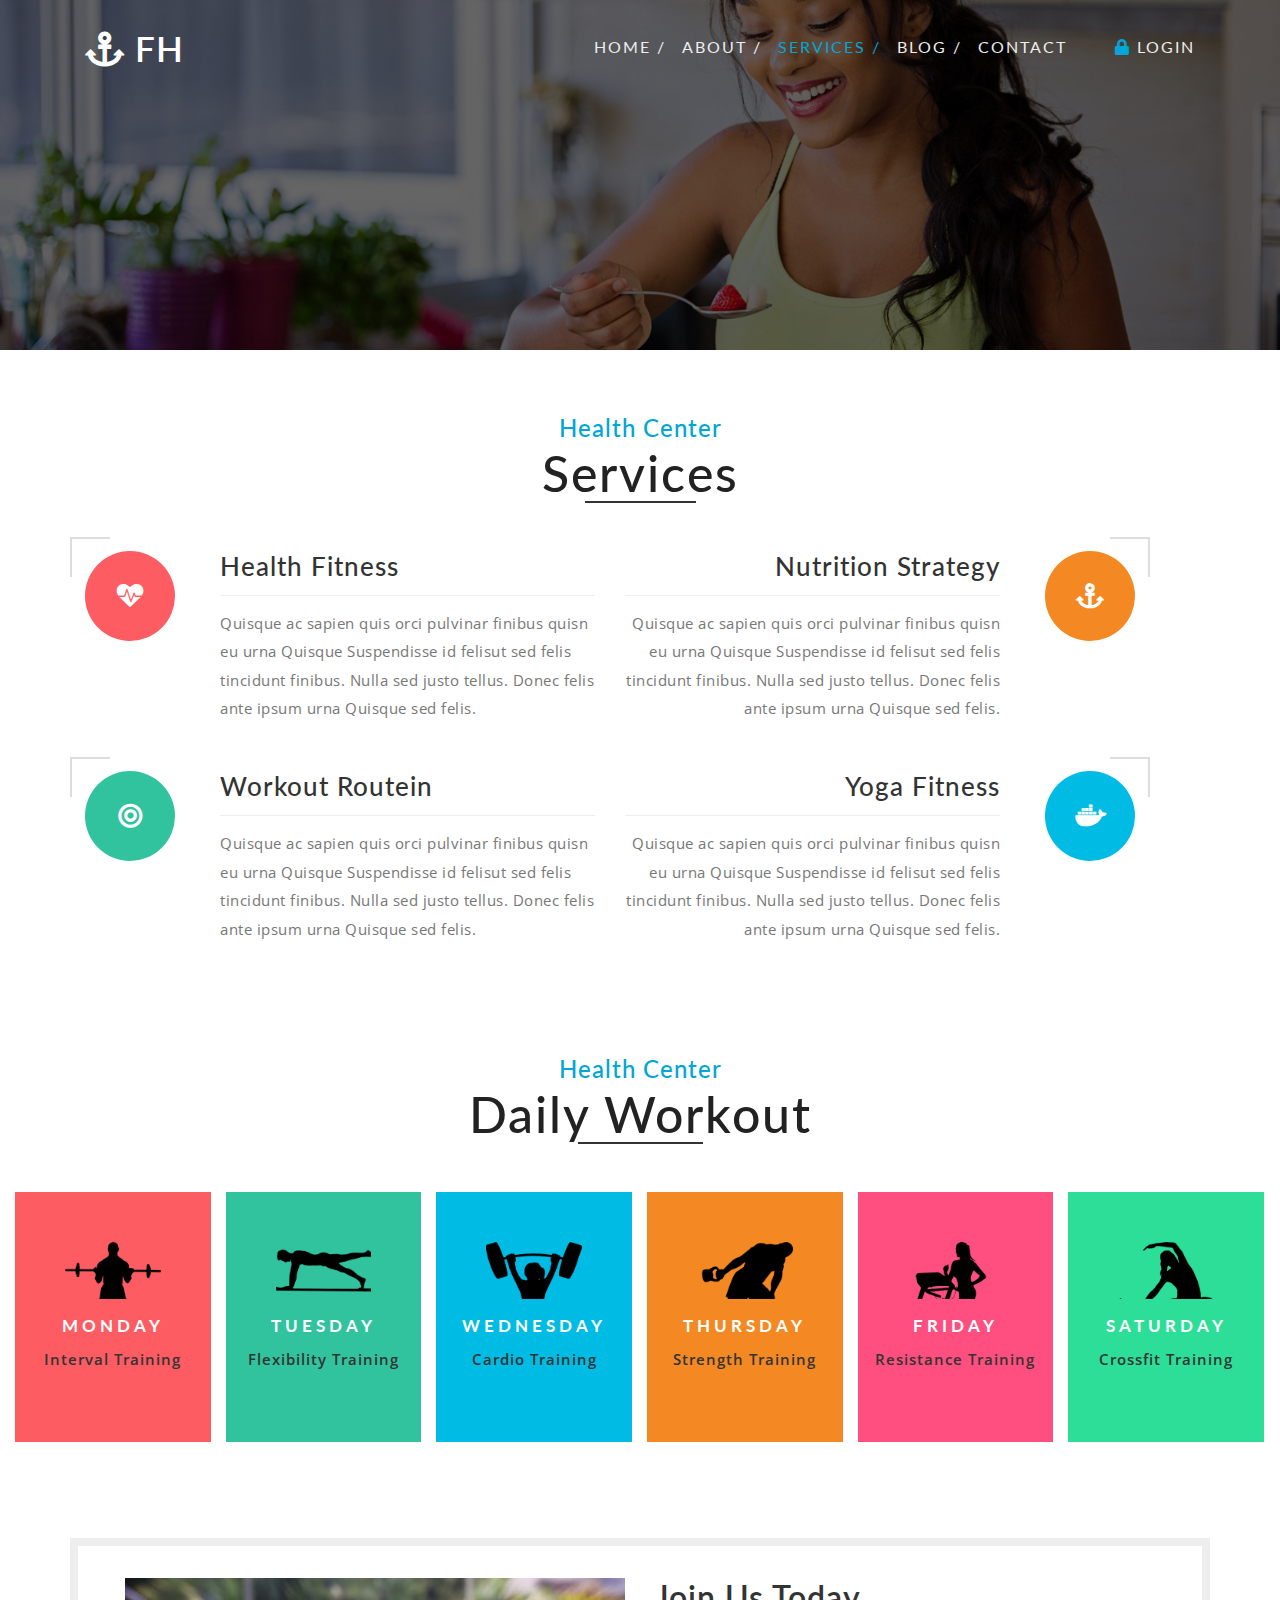
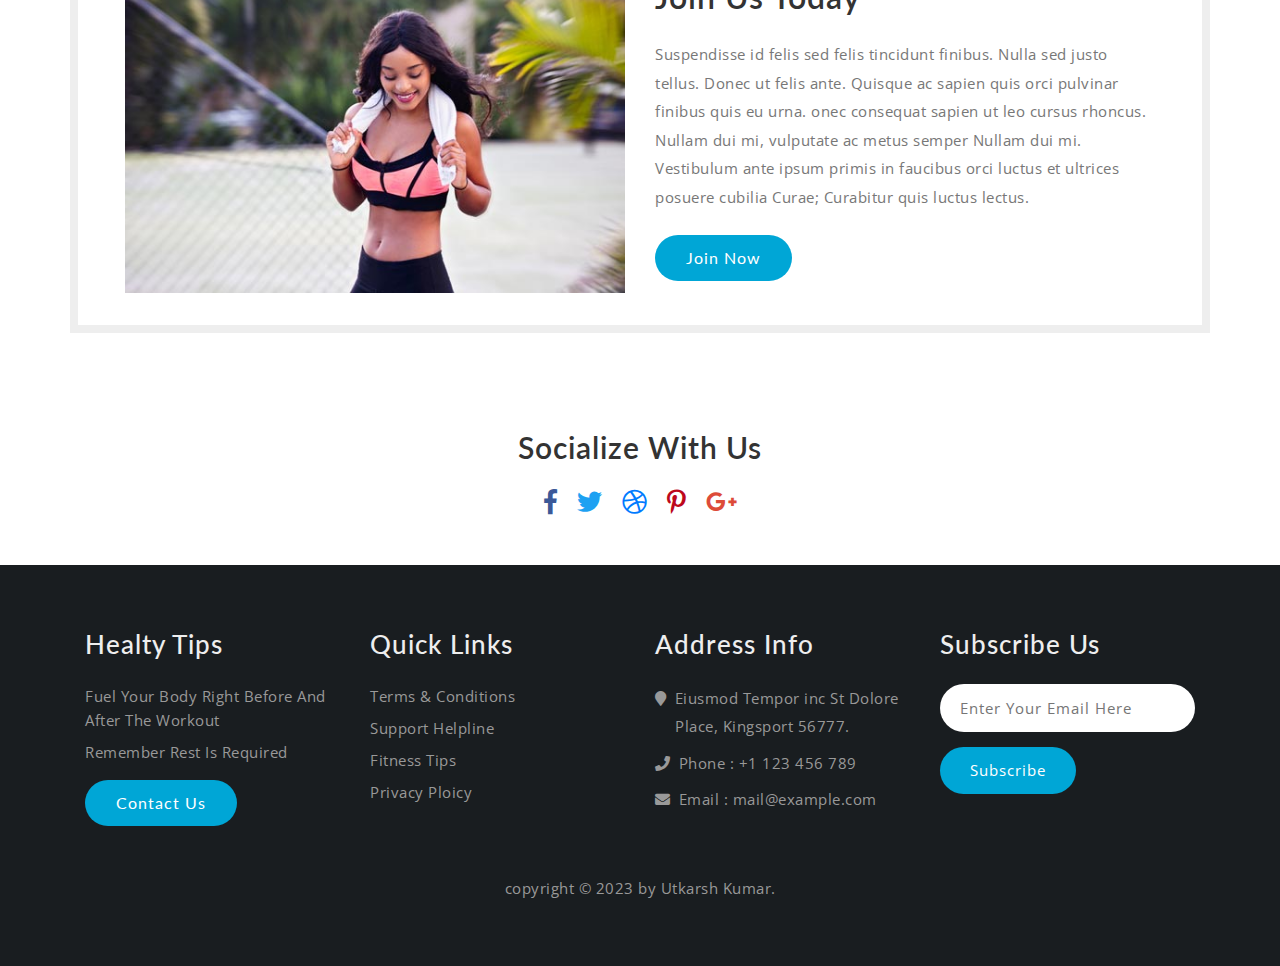
<file: services.html>
<!DOCTYPE html>
<html lang="en">
<head>
<title>Fitness Health Sports Category Flat Bootstrap Responsive Website Template | Services :: w3layouts</title>
<!-- for-mobile-apps -->
<meta name="viewport" content="width=device-width, initial-scale=1">
<meta http-equiv="Content-Type" content="text/html; charset=utf-8" />
<meta name="keywords" content="Fitness Health Responsive web template, Bootstrap Web Templates, Flat Web Templates, Android Compatible web template, 
Smartphone Compatible web template, free webdesigns for Nokia, Samsung, LG, SonyEricsson, Motorola web design" />

    <script>
        addEventListener("load", function () {
            setTimeout(hideURLbar, 0);
        }, false);

        function hideURLbar() {
            window.scrollTo(0, 1);
        }
    </script>
	
	<!-- css files -->
    <link href="css/bootstrap.css" rel='stylesheet' type='text/css' />
    <link href="css/style.css" rel='stylesheet' type='text/css' />
    <link href="css/fontawesome-all.css" rel="stylesheet">
	
	<!-- google fonts -->
	<link href="//fonts.googleapis.com/css?family=Lato:100,100i,300,300i,400,400i,700,700i,900,900i&amp;subset=latin-ext" rel="stylesheet">
	<link href="//fonts.googleapis.com/css?family=Open+Sans:300,300i,400,400i,600,600i,700,700i,800,800i&amp;subset=cyrillic,cyrillic-ext,greek,greek-ext,latin-ext,vietnamese" rel="stylesheet">

	

	<script>
		jQuery(document).ready(function($) {
			$(".scroll").click(function(event){		
				event.preventDefault();
				$('html,body').animate({scrollTop:$(this.hash).offset().top},1000);
			});
		});
	</script> 

</head>
<body>

<header>
	<nav class="navbar navbar-expand-lg navbar-light">
		<div class="container">
			<h1>
				<a class="navbar-brand text-white" href="index.html">
					<i class="fas fa-anchor"></i> FH
				</a>
			</h1>
			<button class="navbar-toggler" type="button" data-toggle="collapse" data-target="#navbarSupportedContent" aria-controls="navbarSupportedContent"
				aria-expanded="false" aria-label="Toggle navigation">
				<span class="navbar-toggler-icon"></span>
			</button>
			<div class="collapse navbar-collapse" id="navbarSupportedContent">
				<ul class="navbar-nav ml-lg-auto text-center align-items-center">
					<li class="nav-item mr-lg-3 mt-lg-0 mt-3">
						<a class="nav-link" href="index.html">Home /
							<span class="sr-only">(current)</span>
						</a>
					</li>
					<li class="nav-item mr-lg-3 mt-lg-0 mt-3">
						<a class="nav-link" href="about.html">about /</a>
					</li>
					<li class="nav-item active mr-lg-3 mt-lg-0 mt-3">
						<a class="nav-link" href="services.html">Services /</a>
					</li>
					<li class="nav-item  mr-lg-3 mt-lg-0 mt-3">
						<a class="nav-link" href="blog.html">Blog /</a>
					</li>
					<li class="nav-item mr-lg-5 mt-lg-0 mt-3">
						<a class="nav-link" href="contact.html">contact</a>
					</li>
					<li class="nav-item mt-lg-0 mt-3">
						<a class="nav-link" href="#" data-toggle="modal" data-target="#exampleModalCenter"><i class="fas fa-lock"></i> Login</a>
					</li>
				</ul>
			</div>
		</div>

		
	</nav>
</header>

<div class="innerpage-banner">
	<div class="inner-page-layer">
	</div>
</div>

<section class="trainers py-5">
	<div class="container py-md-3">
		<h4 class="heading text-center">Health Center</h4>
		<h2 class="heading text-center mb-sm-5 mb-4">Services </h2>
		<div class="row service-grids">
			<div class="row col-lg-6 mb-5">
				<div class="col-sm-3 ser_icon">
					<i class="fas bg1 fa-heartbeat"></i>
				</div>
				<div class="col-sm-9 mt-sm-0 mt-3">
					<h4>Health Fitness</h4>
					<p class="">Quisque ac sapien quis orci pulvinar finibus quisn eu urna Quisque Suspendisse id felisut sed felis tincidunt finibus.
					Nulla sed justo tellus. Donec felis ante ipsum urna Quisque sed felis.</p>
				</div>
			</div>
			<div class="row col-lg-6 mb-sm-5 text-right">
				<div class="col-sm-9">
					<h4>Nutrition Strategy</h4>
					<p class="">Quisque ac sapien quis orci pulvinar finibus quisn eu urna Quisque Suspendisse id felisut sed felis tincidunt finibus.
					Nulla sed justo tellus. Donec felis ante ipsum urna Quisque sed felis.</p>
				</div>
				<div class="col-sm-3 mt-sm-0 mt-4 ser_icon ser-right">
					<i class="fas bg2 fa-anchor"></i>
				</div>
			</div>
			<div class="row col-lg-6 mb-lg-0 mb-5">
				<div class="col-sm-3 mb-sm-0 mb-4 ser_icon">
					<i class="fas bg3 fa-bullseye"></i>
				</div>
				<div class="col-sm-9">
					<h4>Workout Routein</h4>
					<p class="">Quisque ac sapien quis orci pulvinar finibus quisn eu urna Quisque Suspendisse id felisut sed felis tincidunt finibus.
					Nulla sed justo tellus. Donec felis ante ipsum urna Quisque sed felis.</p>
				</div>
			</div>
			<div class="row col-lg-6 text-right">
				<div class="col-sm-9">
					<h4>Yoga Fitness</h4>
					<p class="">Quisque ac sapien quis orci pulvinar finibus quisn eu urna Quisque Suspendisse id felisut sed felis tincidunt finibus.
					Nulla sed justo tellus. Donec felis ante ipsum urna Quisque sed felis.</p>
				</div>
				<div class="col-sm-3 mt-sm-0 mt-4 ser_icon ser-right">
					<i class="fab bg4 fa-docker"></i>
				</div>
			</div>
		</div>
	</div>
</section>

<section class="banner-bottom-wthree py-5">
	<div class="container-fluid">
		<h4 class="heading text-center">Health Center</h4>
		<h3 class="heading text-center mb-5">Daily Workout </h3>
		<div class="inner-sec-w3ls">
			<div class="row populor_category_grids mt-5 pr-3">
				<div class="col-lg-2 col-md-4 col-sm-6 category_grid">
					<div class="view view-tenth">
						<div class="category_text_box">
							<img src="images/crossfit.png" class="img-fluid" alt="" />
							<h3>Monday</h3>
							<p>Interval Training</p>
						</div>
					</div>
				</div>
				<div class="col-lg-2 col-md-4 col-sm-6 mt-sm-0 mt-3 category_grid">
					<div class="view view1 view-tenth">
						<div class="category_text_box">
							<img src="images/exercise.png" class="img-fluid" alt="" />
							<h3>Tuesday</h3>
							<p>Flexibility Training</p>
						</div>
					</div>
				</div>

				<div class="col-lg-2 col-md-4 col-sm-6 mt-md-0 mt-3 category_grid">
					<div class="view view2 view-tenth">
						<div class="category_text_box">
							<img src="images/lift.png" class="img-fluid" alt="" />
							<h3>Wednesday </h3>
							<p>Cardio Training</p>
						</div>
					</div>
				</div>
				<div class="col-lg-2 col-md-4 col-sm-6 mt-lg-0 mt-3 category_grid">
					<div class="view view3 view-tenth">
						<div class="category_text_box">
							<img src="images/weight.png" class="img-fluid" alt="" />
							<h3>Thursday</h3>
							<p>Strength Training</p>
						</div>
					</div>
				</div>
				<div class="col-lg-2 col-md-4 col-sm-6 mt-lg-0 mt-3 category_grid">
					<div class="view view4 view-tenth">
						<div class="category_text_box">
							<img src="images/running.png" class="img-fluid" alt="" />
							<h3>Friday </h3>
							<p>Resistance Training</p>
						</div>
					</div>
				</div>
				<div class="col-lg-2 col-md-4 col-sm-6 mt-lg-0 mt-3 category_grid">
					<div class="view view5 view-tenth">
						<div class="category_text_box">
							<img src="images/yoga.png" class="img-fluid" alt="" />
							<h3>Saturday</h3>
							<p> Crossfit Training</p>
						</div>
					</div>
				</div>
			</div>
			
		</div>
	</div>
</section>

<section class="join py-5">
	<div class="container">
		<div class="row join_grids">
			<div class="col-lg-6">
				<img src="images/join.jpg" class="img-fluid" alt="" />
			</div>
			<div class="col-lg-6 mt-lg-0 mt-5">
				<h4>join Us Today</h4>
				<p class="py-sm-4 py-3">Suspendisse id felis sed felis tincidunt finibus. Nulla sed justo tellus. Donec ut felis ante. Quisque ac sapien 
				quis orci pulvinar finibus quis eu urna. onec consequat sapien ut leo cursus rhoncus. Nullam dui mi, vulputate ac metus semper Nullam
				dui mi.	Vestibulum ante ipsum primis in faucibus orci luctus et ultrices posuere cubilia Curae; Curabitur quis luctus lectus.</p>
				<a class="btn btn-banner text-capitalize" href="#services" role="button">Join Now</a>
			</div>
		</div>
	</div>
</section>

<section class="social py-lg-5 mb-lg-0 mb-sm-5 mb-4">
	<div class="container">
		<div class="social-icon footer text-center">
			<h4>Socialize with us</h4>
			<div class="icon-social mt-4">
				<a href="#" class="button-footr">
					<i class="fab mx-2 fa-facebook-f"></i>
				</a>
				<a href="#" class="button-footr">
					<i class="fab mx-2 fa-twitter"></i>
				</a>
				<a href="#" class="button-footr">
					<i class="fab mx-2 fa-dribbble"></i>
				</a>
				<a href="#" class="button-footr">
					<i class="fab mx-2 fa-pinterest-p"></i>
				</a>
				<a href="#" class="button-footr">
					<i class="fab mx-2 fa-google-plus-g"></i>
				</a>

			</div>
		</div>
	</div>
</section>

<footer class="py-5">
	<div class="container py-sm-3">
		<div class="row footer-grids">
			<div class="col-lg-3 col-sm-6 mb-lg-0 mb-sm-5 mb-4">
				<h4 class="mb-4">Healty Tips</h4>
				<ul>
					<li><a href="#"> Fuel Your Body Right Before And After The Workout</a></li>
					<li class="mt-2"><a href="#">Remember Rest Is Required</a></li>
				</ul>
				<a class="btn btn-banner mt-md-3 mt-2 text-capitalize" href="contact.html" role="button"> Contact Us</a>
			</div>
			<div class="col-lg-3 col-sm-6 mb-lg-0 mb-sm-5 mb-4">
				<h4 class="mb-4">Quick Links</h4>
				<ul>
					<li><a href="#">Terms & Conditions</a></li>
					<li class="my-2"><a href="#">Support Helpline</a></li>
					<li><a href="#">Fitness Tips</a></li>
					<li class="mt-2"><a href="#">Privacy Ploicy</a></li>
				</ul>
			</div>
			<div class="col-lg-3 col-sm-6 mb-md-0 mb-sm-5 mb-4">
				<h4 class="mb-4">Address Info</h4>
				<p><i class="fas mr-2 fa-map-marker"></i>Eiusmod Tempor inc St Dolore <span>Place, Kingsport 56777.</span></p>
				<p class="phone py-2"><i class="fas mr-2 fa-phone"></i>Phone : +1 123 456 789 </p>
				<p><i class="fas mr-2 fa-envelope"></i>Email : <a href="mailto:example@email.com">mail@example.com</a></p>
			</div>
			<div class="col-lg-3 col-sm-6">
				<h4 class="mb-4">Subscribe Us</h4>
				<form action="#" method="post">
					<input type="email" id="email" name="EMAIL" placeholder="Enter Your Email Here" required="">
					<input type="submit" value="Subscribe">
				</form>
			</div>
		</div>
		<div class="copyright mt-5 text-center">
			<p>copyright &copy; 2023 by Utkarsh Kumar.</p>
		</div>
	</div>
</footer>

<div class="modal fade" id="exampleModalCenter" tabindex="-1" role="dialog" aria-hidden="true">
	<div class="modal-dialog modal-dialog-centered" role="document">
		<div class="modal-content">
			<div class="modal-header text-center">
				<button type="button" class="close" data-dismiss="modal" aria-label="Close">
					<span aria-hidden="true">&times;</span>
				</button>
			</div>
			<div class="modal-body">

				<div class="login px-4 mx-auto mw-100">
					<h5 class="text-center mb-4">Login Now</h5>
					<form action="#" method="post">
						<div class="form-group">
							<label class="mb-2">Email address</label>
							<input type="email" class="form-control" id="exampleInputEmail1" aria-describedby="emailHelp" placeholder="" required="">
							<small id="emailHelp" class="form-text text-muted">We'll never share your email with anyone else.</small>
						</div>
						<div class="form-group">
							<label class="mb-2">Password</label>
							<input type="password" class="form-control" id="exampleInputPassword1" placeholder="" required="">
						</div>
						<div class="form-check mb-2">
							<input type="checkbox" class="form-check-input" id="exampleCheck1">
							<label class="form-check-label" for="exampleCheck1">Check me out</label>
						</div>
						<button type="submit" class="btn btn-primary submit mb-4">Sign In</button>
						<p class="text-center pb-4">
							<a href="#" data-toggle="modal" data-target="#exampleModalCenter2"> Don't have an account?</a>
						</p>
					</form>
				</div>
			</div>

		</div>
	</div>
</div>

<div class="modal fade" id="exampleModalCenter2" tabindex="-1" role="dialog" aria-hidden="true">
	<div class="modal-dialog modal-dialog-centered" role="document">
		<div class="modal-content">
			<div class="modal-header text-center">
				<button type="button" class="close" data-dismiss="modal" aria-label="Close">
					<span aria-hidden="true">&times;</span>
				</button>
			</div>
			<div class="modal-body">
				<div class="login px-4 mx-auto mw-100">
					<h5 class="text-center mb-4">Register Now</h5>
					<form action="#" method="post">
						<div class="form-group">
							<label>First name</label>

							<input type="text" class="form-control" id="validationDefault01" placeholder="" required="">
						</div>
						<div class="form-group">
							<label>Last name</label>
							<input type="text" class="form-control" id="validationDefault02" placeholder="" required="">
						</div>

						<div class="form-group">
							<label class="mb-2">Password</label>
							<input type="password" class="form-control" id="password1" placeholder="" required="">
						</div>
						<div class="form-group">
							<label>Confirm Password</label>
							<input type="password" class="form-control" id="password2" placeholder="" required="">
						</div>

						<button type="submit" class="btn btn-primary submit mb-4">Register</button>
						<p class="text-center pb-4">
							<a href="#">By clicking Register, I agree to your terms</a>
						</p>
					</form>

				</div>
			</div>

		</div>
	</div>
</div>


    <script src="js/jquery-2.2.3.min.js"></script>
    <script src="js/bootstrap.js"></script>
   
	<script src="js/responsiveslides.min.js"></script>
	<script>
		// You can also use"$(window).load(function() {"
		$(function () {
			// Slideshow 4
			$("#slider3").responsiveSlides({
				auto: true,
				pager: true,
				nav: false,
				speed: 500,
				namespace: "callbacks",
				before: function () {
					$('.events').append("<li>before event fired.</li>");
				},
				after: function () {
					$('.events').append("<li>after event fired.</li>");
				}
			});

		});
	</script>
	

	<script src="js/smoothscroll.js"></script><!-- Smooth scrolling -->

    <!-- start-smoth-scrolling -->
    <script src="js/move-top.js"></script>
    <script src="js/easing.js"></script>
    <script>
        jQuery(document).ready(function ($) {
            $(".scroll").click(function (event) {
                event.preventDefault();
                $('html,body').animate({
                    scrollTop: $(this.hash).offset().top
                }, 900);
            });
        });
    </script>
    <script>
        $(document).ready(function () {
            /*
			var defaults = {
				  containerID: 'toTop', // fading element id
				containerHoverID: 'toTopHover', // fading element hover id
				scrollSpeed: 1200,
				easingType: 'linear' 
			 };
			*/

            $().UItoTop({
                easingType: 'easeOutQuart'
            });

        });
    </script>
    <!-- //end-smoth-scrolling -->

</body>
</html>
</file>
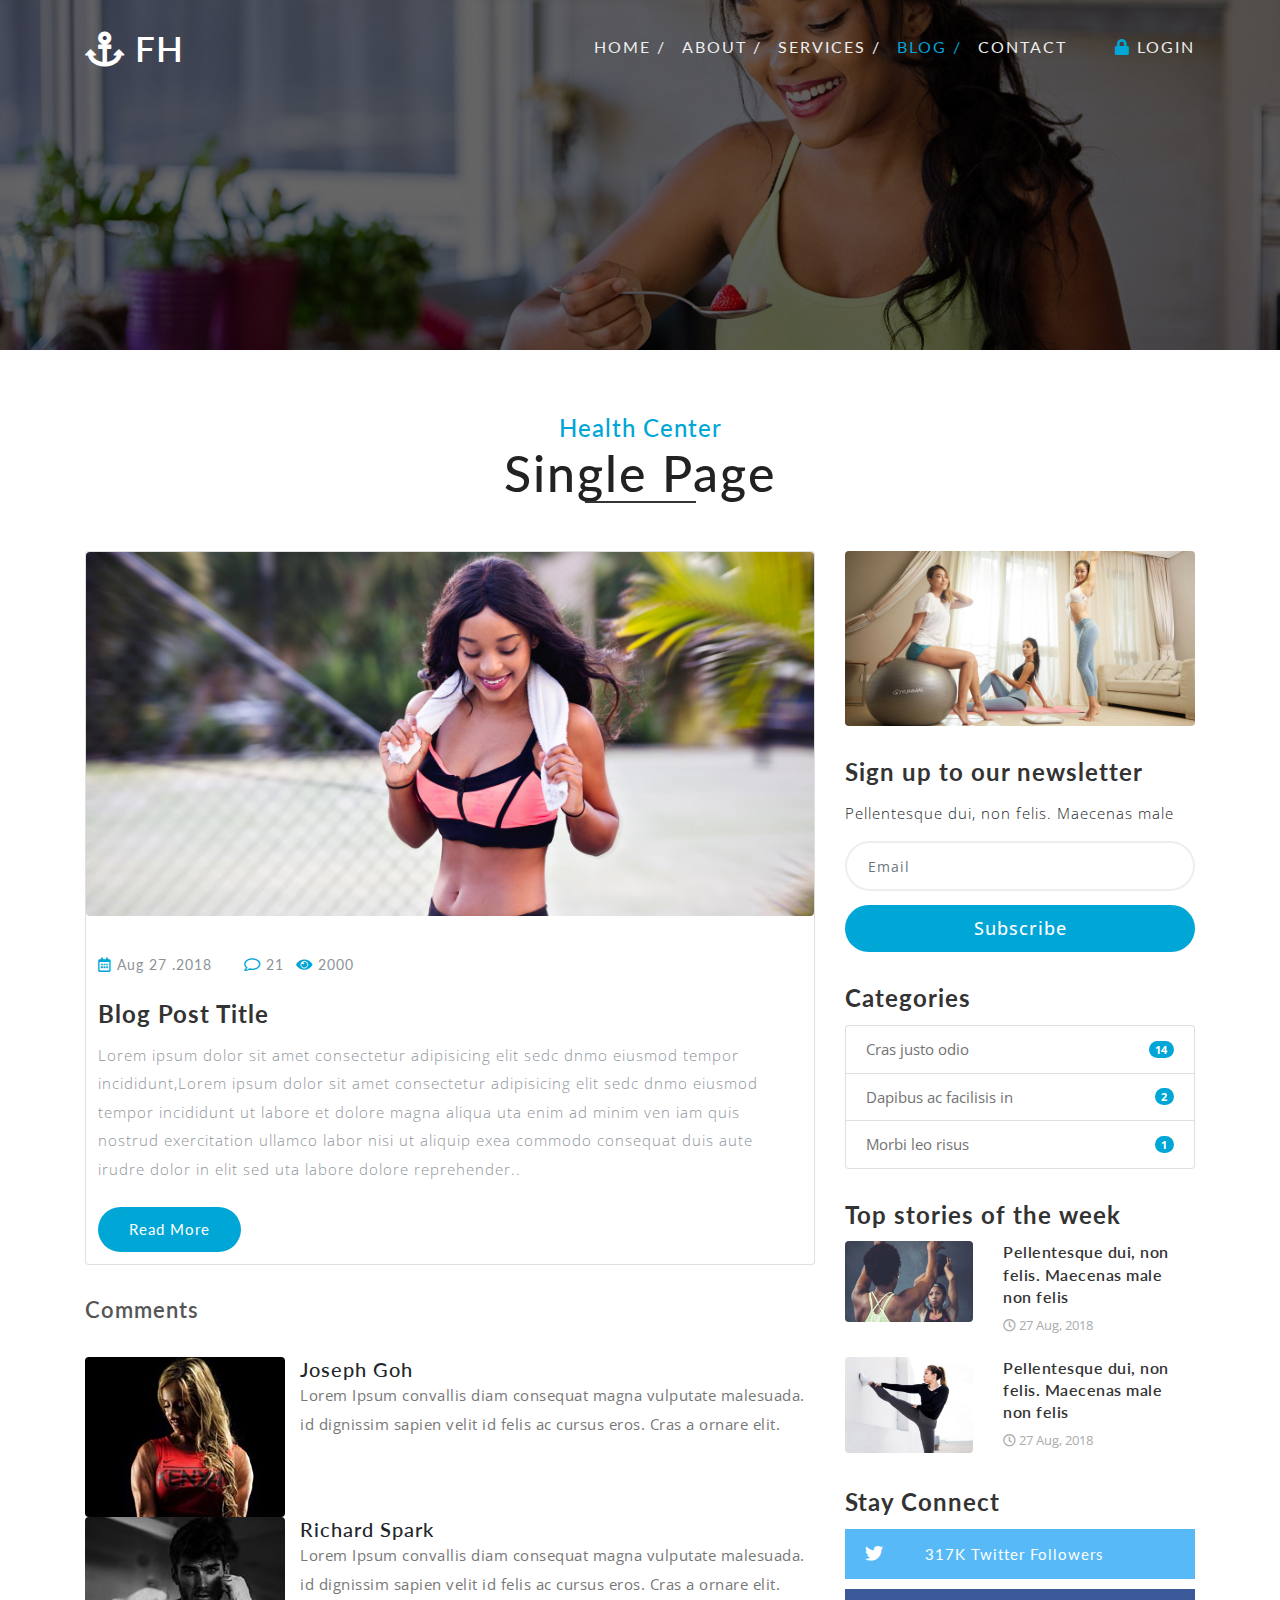
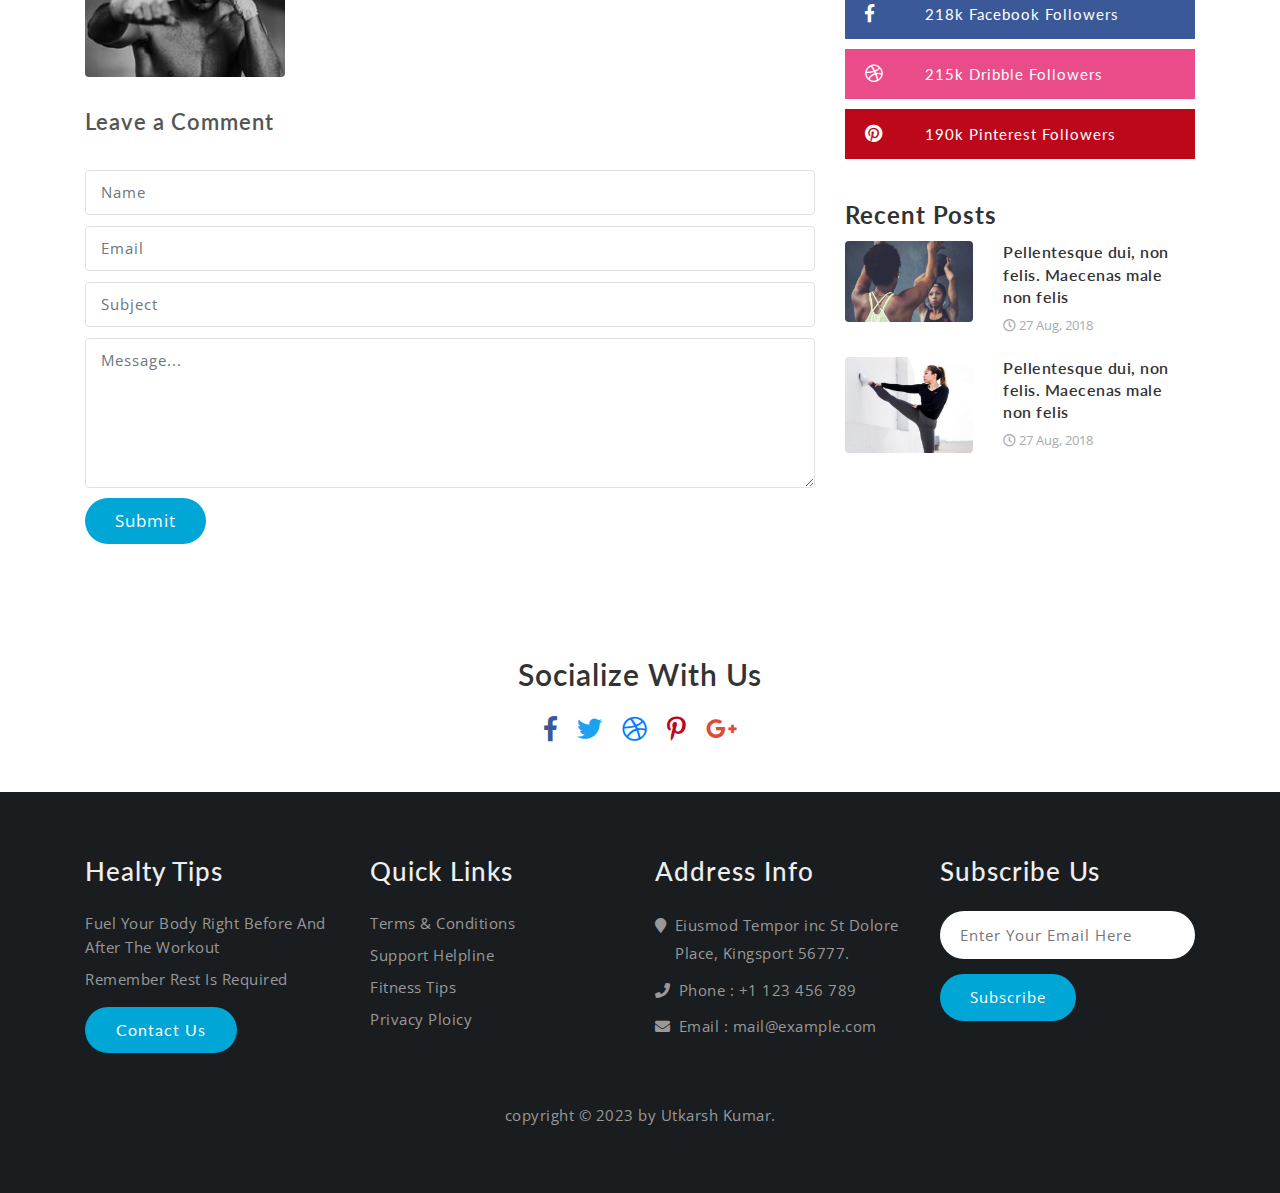
<file: single.html>
<!DOCTYPE html>
<html lang="en">
<head>
<title>Fitness Health Sports Category Flat Bootstrap Responsive Website Template | Single :: w3layouts</title>
<!-- for-mobile-apps -->
<meta name="viewport" content="width=device-width, initial-scale=1">
<meta http-equiv="Content-Type" content="text/html; charset=utf-8" />
<meta name="keywords" content="Fitness Health Responsive web template, Bootstrap Web Templates, Flat Web Templates, Android Compatible web template, 
Smartphone Compatible web template, free webdesigns for Nokia, Samsung, LG, SonyEricsson, Motorola web design" />

    <script>
        addEventListener("load", function () {
            setTimeout(hideURLbar, 0);
        }, false);

        function hideURLbar() {
            window.scrollTo(0, 1);
        }
    </script>
	
	<!-- css files -->
    <link href="css/bootstrap.css" rel='stylesheet' type='text/css' /><!-- bootstrap css -->
    <link href="css/style.css" rel='stylesheet' type='text/css' /><!-- custom css -->
    <link href="css/fontawesome-all.css" rel="stylesheet"><!-- fontawesome css -->
	<!-- //css files -->
	
	<!-- google fonts -->
	<link href="//fonts.googleapis.com/css?family=Lato:100,100i,300,300i,400,400i,700,700i,900,900i&amp;subset=latin-ext" rel="stylesheet">
	<link href="//fonts.googleapis.com/css?family=Open+Sans:300,300i,400,400i,600,600i,700,700i,800,800i&amp;subset=cyrillic,cyrillic-ext,greek,greek-ext,latin-ext,vietnamese" rel="stylesheet">
	<!-- //google fonts -->
	
	<!-- scrolling script -->
	<script>
		jQuery(document).ready(function($) {
			$(".scroll").click(function(event){		
				event.preventDefault();
				$('html,body').animate({scrollTop:$(this.hash).offset().top},1000);
			});
		});
	</script> 
	<!-- //scrolling script -->
</head>
<body>
<!-- header -->
<header>
	<nav class="navbar navbar-expand-lg navbar-light">
		<div class="container">
			<h1>
				<a class="navbar-brand text-white" href="index.html">
					<i class="fas fa-anchor"></i> FH
				</a>
			</h1>
			<button class="navbar-toggler" type="button" data-toggle="collapse" data-target="#navbarSupportedContent" aria-controls="navbarSupportedContent"
				aria-expanded="false" aria-label="Toggle navigation">
				<span class="navbar-toggler-icon"></span>
			</button>
			<div class="collapse navbar-collapse" id="navbarSupportedContent">
				<ul class="navbar-nav ml-lg-auto text-center align-items-center">
					<li class="nav-item mr-lg-3 mt-lg-0 mt-3">
						<a class="nav-link" href="index.html">Home /
							<span class="sr-only">(current)</span>
						</a>
					</li>
					<li class="nav-item  mr-lg-3 mt-lg-0 mt-3">
						<a class="nav-link" href="about.html">about /</a>
					</li>
					<li class="nav-item  mr-lg-3 mt-lg-0 mt-3">
						<a class="nav-link" href="services.html">Services /</a>
					</li>
					<li class="nav-item active mr-lg-3 mt-lg-0 mt-3">
						<a class="nav-link" href="blog.html">Blog /</a>
					</li>
					<li class="nav-item mr-lg-5 mt-lg-0 mt-3">
						<a class="nav-link" href="contact.html">contact</a>
					</li>
					<li class="nav-item mt-lg-0 mt-3">
						<a class="nav-link" href="#" data-toggle="modal" data-target="#exampleModalCenter"><i class="fas fa-lock"></i> Login</a>
					</li>
				</ul>
			</div>
		</div>

		<!-- /.container -->
	</nav>
</header>
<!-- //header -->

<!-- banner -->
<div class="innerpage-banner">
	<div class="inner-page-layer">
	</div>
</div>
<!-- //banner -->

<!-- single -->
<section class="bottom-banner-w3layouts py-5">
	<div class="container py-md-3">
		<h4 class="heading text-center">Health Center</h4>
		<h2 class="heading text-center mb-sm-5 mb-4">Single Page </h2>
		<div class="row inner-sec-w3ls-agileinfo">
			<!--left-->
			<div class="col-lg-8 left-blog-info text-left">
					<div class="card">
						<a href="single.html">
							<img src="images/blog4.jpg" class="card-img-top img-fluid rounded" alt="">
						</a>
						<div class="card-body">
							<ul class="blog-icons my-4">
								<li>
									<a href="#">
										<i class="far fa-calendar-alt"></i> Aug 27 .2018</a>
								</li>
								<li class="mx-2">
									<a href="#">
										<i class="far fa-comment"></i> 21</a>
								</li>
								<li>
									<a href="#">
										<i class="fas fa-eye"></i> 2000</a>
								</li>

							</ul>
							<h5 class="card-title ">
								<a href="single.html">Blog Post Title</a>
							</h5>
							<p class="card-text">Lorem ipsum dolor sit amet consectetur adipisicing elit sedc dnmo eiusmod tempor incididunt,Lorem ipsum dolor sit amet consectetur adipisicing elit sedc dnmo eiusmod tempor incididunt ut labore et dolore magna aliqua uta enim ad minim ven iam quis nostrud exercitation ullamco labor nisi ut aliquip exea commodo consequat duis aute irudre dolor in elit sed uta labore dolore reprehender.. </p>
							<div class="read inner mt-4">
								<a href="single.html" class="btn btn-sm animated-button victoria-two">Read More</a>
							</div>

						</div>
					</div>
					<div class="comment-top">
						<h4>Comments</h4>
						<div class="media">
							<img src="images/c1.jpg" alt="" class="img-fluid rounded">
							<div class="media-body">
								<h5 class="mt-sm-0 mt-3">Joseph Goh</h5>
								<p>Lorem Ipsum convallis diam consequat magna vulputate malesuada. id dignissim sapien velit id felis ac cursus eros.
									Cras a ornare elit.</p>

							</div>
						</div>
						<div class="media">
							<img src="images/c2.jpg" alt="" class="img-fluid rounded">
							<div class="media-body">
								<h5 class="mt-sm-0 mt-3">Richard Spark</h5>
								<p>Lorem Ipsum convallis diam consequat magna vulputate malesuada. id dignissim sapien velit id felis ac cursus eros.
									Cras a ornare elit.</p>
							</div>
						</div>
					</div>
					<div class="comment-top">
						<h4>Leave a Comment</h4>
						<div class="comment-bottom">
							<form action="#" method="post">
								<input class="form-control" type="text" name="Name" placeholder="Name" required="">
								<input class="form-control" type="email" name="Email" placeholder="Email" required="">

								<input class="form-control" type="text" name="Subject" placeholder="Subject" required="">

								<textarea class="form-control" name="Message" placeholder="Message..." required=""></textarea>
								<button type="submit" class="btn btn-primary submit">Submit</button>
							</form>
						</div>
					</div>

			</div>
			<!--//left-->
			<!--right-->
			<aside class="col-lg-4 right-blog-con text-left">
				<div class="right-blog-info text-left">
					<div class="tech-btm">
						<img src="images/blog2.jpg" class="card-img-top img-fluid rounded" alt="">
					</div>
					<div class="tech-btm">
						<h4>Sign up to our newsletter</h4>
						<p>Pellentesque dui, non felis. Maecenas male </p>
						<form action="#" method="post">
							<input class="form-control" type="email" placeholder="Email" required="">
							<input class="form-control" type="submit" value="Subscribe">
						</form>

					</div>
					<div class="tech-btm">
						<h4>Categories</h4>
						<ul class="list-group single">
							<li class="list-group-item d-flex justify-content-between align-items-center">
								Cras justo odio
								<span class="badge badge-primary badge-pill">14</span>
							</li>
							<li class="list-group-item d-flex justify-content-between align-items-center">
								Dapibus ac facilisis in
								<span class="badge badge-primary badge-pill">2</span>
							</li>
							<li class="list-group-item d-flex justify-content-between align-items-center">
								Morbi leo risus
								<span class="badge badge-primary badge-pill">1</span>
							</li>
						</ul>
					</div>
					<div class="tech-btm">
						<h4>Top stories of the week</h4>

						<div class="blog-grids row mb-3">
							<div class="col-md-5 blog-grid-left">
								<a href="single.html">
									<img src="images/training.jpg" class="card-img-top img-fluid rounded" alt="">
								</a>
							</div>
							<div class="col-md-7 blog-grid-right">

								<h5>
									<a href="single.html">Pellentesque dui, non felis. Maecenas male non felis </a>
								</h5>
								<div class="sub-meta">
									<span>
										<i class="far fa-clock"></i> 27 Aug, 2018</span>
								</div>
							</div>

						</div>
						<div class="blog-grids row mb-3">
							<div class="col-md-5 blog-grid-left">
								<a href="single.html">
									<img src="images/exercise.jpg" class="card-img-top img-fluid rounded" alt="">
								</a>
							</div>
							<div class="col-md-7 blog-grid-right">
								<h5>
									<a href="single.html">Pellentesque dui, non felis. Maecenas male non felis </a>
								</h5>
								<div class="sub-meta">
									<span>
										<i class="far fa-clock"></i> 27 Aug, 2018</span>
								</div>
							</div>

						</div>
					</div>
					<div class="tech-btm widget_social text-left">
						<h4>Stay Connect</h4>
						<ul>

							<li>
								<a class="twitter" href="#">
									<i class="fab fa-twitter"></i>
									<span class="count">317K</span> Twitter Followers</a>
							</li>
							<li>
								<a class="facebook" href="#">
									<i class="fab fa-facebook-f"></i>
									<span class="count">218k</span> Facebook Followers</a>
							</li>
							<li>
								<a class="dribble" href="#">
									<i class="fab fa-dribbble"></i>

									<span class="count">215k</span> Dribble Followers</a>
							</li>
							<li>
								<a class="pin" href="#">
									<i class="fab fa-pinterest"></i>
									<span class="count">190k</span> Pinterest Followers</a>
							</li>

						</ul>
					</div>
					<div class="tech-btm">
						<h4>Recent Posts</h4>

						<div class="blog-grids row mb-3 text-left">
							<div class="col-md-5 blog-grid-left">
								<a href="single.html">
									<img src="images/training.jpg" class="card-img-top img-fluid rounded" alt="">
								</a>
							</div>
							<div class="col-md-7 blog-grid-right">

								<h5>
									<a href="single.html">Pellentesque dui, non felis. Maecenas male non felis </a>
								</h5>
								<div class="sub-meta">
									<span>
										<i class="far fa-clock"></i> 27 Aug, 2018</span>
								</div>
							</div>

						</div>
						<div class="blog-grids row mb-3 text-left">
							<div class="col-md-5 blog-grid-left">
								<a href="single.html">
									<img src="images/exercise.jpg" class="card-img-top img-fluid rounded" alt="">
								</a>
							</div>
							<div class="col-md-7 blog-grid-right">

								<h5>
									<a href="single.html">Pellentesque dui, non felis. Maecenas male non felis </a>
								</h5>
								<div class="sub-meta">
									<span>
										<i class="far fa-clock"></i> 27 Aug, 2018</span>
								</div>
							</div>
							<div class="clearfix"> </div>
						</div>
					</div>
				</div>
			</aside>
			<!--//right-->
		</div>
	</div>
</section>
<!-- //contact -->

<!-- social icons -->
<section class="social py-lg-5 mb-lg-0 mb-sm-5 mb-4">
	<div class="container">
		<div class="social-icon footer text-center">
			<h4>Socialize with us</h4>
			<div class="icon-social mt-4">
				<a href="#" class="button-footr">
					<i class="fab mx-2 fa-facebook-f"></i>
				</a>
				<a href="#" class="button-footr">
					<i class="fab mx-2 fa-twitter"></i>
				</a>
				<a href="#" class="button-footr">
					<i class="fab mx-2 fa-dribbble"></i>
				</a>
				<a href="#" class="button-footr">
					<i class="fab mx-2 fa-pinterest-p"></i>
				</a>
				<a href="#" class="button-footr">
					<i class="fab mx-2 fa-google-plus-g"></i>
				</a>

			</div>
		</div>
	</div>
</section>
<!-- //social icons -->

<!-- footer -->
<footer class="py-5">
	<div class="container py-sm-3">
		<div class="row footer-grids">
			<div class="col-lg-3 col-sm-6 mb-lg-0 mb-sm-5 mb-4">
				<h4 class="mb-4">Healty Tips</h4>
				<ul>
					<li><a href="#"> Fuel Your Body Right Before And After The Workout</a></li>
					<li class="mt-2"><a href="#">Remember Rest Is Required</a></li>
				</ul>
				<a class="btn btn-banner mt-md-3 mt-2 text-capitalize" href="contact.html" role="button"> Contact Us</a>
			</div>
			<div class="col-lg-3 col-sm-6 mb-lg-0 mb-sm-5 mb-4">
				<h4 class="mb-4">Quick Links</h4>
				<ul>
					<li><a href="#">Terms & Conditions</a></li>
					<li class="my-2"><a href="#">Support Helpline</a></li>
					<li><a href="#">Fitness Tips</a></li>
					<li class="mt-2"><a href="#">Privacy Ploicy</a></li>
				</ul>
			</div>
			<div class="col-lg-3 col-sm-6 mb-md-0 mb-sm-5 mb-4">
				<h4 class="mb-4">Address Info</h4>
				<p><i class="fas mr-2 fa-map-marker"></i>Eiusmod Tempor inc St Dolore <span>Place, Kingsport 56777.</span></p>
				<p class="phone py-2"><i class="fas mr-2 fa-phone"></i>Phone : +1 123 456 789 </p>
				<p><i class="fas mr-2 fa-envelope"></i>Email : <a href="mailto:example@email.com">mail@example.com</a></p>
			</div>
			<div class="col-lg-3 col-sm-6">
				<h4 class="mb-4">Subscribe Us</h4>
				<form action="#" method="post">
					<input type="email" id="email" name="EMAIL" placeholder="Enter Your Email Here" required="">
					<input type="submit" value="Subscribe">
				</form>
			</div>
		</div>
		<div class="copyright mt-5 text-center">
			<p>copyright &copy; 2023 by Utkarsh Kumar.</p>
		</div>
	</div>
</footer>
<!-- //footer -->

<!--model-forms-->
<!--/Login-->
<div class="modal fade" id="exampleModalCenter" tabindex="-1" role="dialog" aria-hidden="true">
	<div class="modal-dialog modal-dialog-centered" role="document">
		<div class="modal-content">
			<div class="modal-header text-center">
				<button type="button" class="close" data-dismiss="modal" aria-label="Close">
					<span aria-hidden="true">&times;</span>
				</button>
			</div>
			<div class="modal-body">

				<div class="login px-4 mx-auto mw-100">
					<h5 class="text-center mb-4">Login Now</h5>
					<form action="#" method="post">
						<div class="form-group">
							<label class="mb-2">Email address</label>
							<input type="email" class="form-control" id="exampleInputEmail1" aria-describedby="emailHelp" placeholder="" required="">
							<small id="emailHelp" class="form-text text-muted">We'll never share your email with anyone else.</small>
						</div>
						<div class="form-group">
							<label class="mb-2">Password</label>
							<input type="password" class="form-control" id="exampleInputPassword1" placeholder="" required="">
						</div>
						<div class="form-check mb-2">
							<input type="checkbox" class="form-check-input" id="exampleCheck1">
							<label class="form-check-label" for="exampleCheck1">Check me out</label>
						</div>
						<button type="submit" class="btn btn-primary submit mb-4">Sign In</button>
						<p class="text-center pb-4">
							<a href="#" data-toggle="modal" data-target="#exampleModalCenter2"> Don't have an account?</a>
						</p>
					</form>
				</div>
			</div>

		</div>
	</div>
</div>
<!--//Login-->
<!--/Register-->
<div class="modal fade" id="exampleModalCenter2" tabindex="-1" role="dialog" aria-hidden="true">
	<div class="modal-dialog modal-dialog-centered" role="document">
		<div class="modal-content">
			<div class="modal-header text-center">
				<button type="button" class="close" data-dismiss="modal" aria-label="Close">
					<span aria-hidden="true">&times;</span>
				</button>
			</div>
			<div class="modal-body">
				<div class="login px-4 mx-auto mw-100">
					<h5 class="text-center mb-4">Register Now</h5>
					<form action="#" method="post">
						<div class="form-group">
							<label>First name</label>

							<input type="text" class="form-control" id="validationDefault01" placeholder="" required="">
						</div>
						<div class="form-group">
							<label>Last name</label>
							<input type="text" class="form-control" id="validationDefault02" placeholder="" required="">
						</div>

						<div class="form-group">
							<label class="mb-2">Password</label>
							<input type="password" class="form-control" id="password1" placeholder="" required="">
						</div>
						<div class="form-group">
							<label>Confirm Password</label>
							<input type="password" class="form-control" id="password2" placeholder="" required="">
						</div>

						<button type="submit" class="btn btn-primary submit mb-4">Register</button>
						<p class="text-center pb-4">
							<a href="#">By clicking Register, I agree to your terms</a>
						</p>
					</form>

				</div>
			</div>

		</div>
	</div>
</div>
<!--//Register-->
<!--//model-forms-->
    <!-- js -->
    <script src="js/jquery-2.2.3.min.js"></script>
    <script src="js/bootstrap.js"></script>
    <!-- //js -->
	
	<script src="js/smoothscroll.js"></script><!-- Smooth scrolling -->

    <!-- start-smoth-scrolling -->
    <script src="js/move-top.js"></script>
    <script src="js/easing.js"></script>
    <script>
        jQuery(document).ready(function ($) {
            $(".scroll").click(function (event) {
                event.preventDefault();
                $('html,body').animate({
                    scrollTop: $(this.hash).offset().top
                }, 900);
            });
        });
    </script>
    <script>
        $(document).ready(function () {
            /*
			var defaults = {
				  containerID: 'toTop', // fading element id
				containerHoverID: 'toTopHover', // fading element hover id
				scrollSpeed: 1200,
				easingType: 'linear' 
			 };
			*/

            $().UItoTop({
                easingType: 'easeOutQuart'
            });

        });
    </script>
    <!-- //end-smoth-scrolling -->

</body>
</html>
</file>
<file: css/style.css>
/*--
Author: W3layouts
Author URL: http://w3layouts.com
License: Creative Commons Attribution 3.0 Unported
License URL: http://creativecommons.org/licenses/by/3.0/
--*/
html,
body {
    margin: 0;
    font-size: 100%;
	font-family: 'Open Sans', sans-serif;
    background: #fff;
}

body a {
    text-decoration: none;
    transition: 0.5s all;
    -webkit-transition: 0.5s all;
    -moz-transition: 0.5s all;
    -o-transition: 0.5s all;
    -ms-transition: 0.5s all;
	font-family: 'Lato', sans-serif;
}

body img {
    max-width: 100%;
}

a:hover {
    text-decoration: none;
}

input[type="button"],
input[type="submit"],
input[type="text"],
input[type="email"],
input[type="search"] {
    transition: 0.5s all;
    -webkit-transition: 0.5s all;
    -moz-transition: 0.5s all;
    -o-transition: 0.5s all;
    -ms-transition: 0.5s all;
}

h1,
h2,
h3,
h4,
h5,
h6 {
    margin: 0;
    letter-spacing: 1px;
	font-family: 'Lato', sans-serif;
}

p {
    margin: 0;
    line-height: 1.9em;
    letter-spacing: 1px;
    font-weight: 300;
}

ul {
    margin: 0;
    padding: 0;
}

/*-- header --*/
header {
    position: absolute;
    width: 100%;
     padding: 15px 0;
}
.navbar-brand {
    font-size: 35px;
    font-weight: 600;
    margin: 0;
    padding: 0;
}
.navbar-light .navbar-nav .show > .nav-link, .navbar-light .navbar-nav .active > .nav-link, .navbar-light .navbar-nav .nav-link.show, .navbar-light .navbar-nav .nav-link.active {
    color: #00a6d6;
    font-size: 16px;
    letter-spacing: 2px;
    text-transform: uppercase;
}
.navbar-light .navbar-nav .nav-link:hover, .navbar-light .navbar-nav .nav-link:focus {
    color: #00a6d6;
}
.navbar-light .navbar-nav .nav-link {
	color: #eee;
    font-size: 16px;
    letter-spacing: 2px;
     padding: 0;
    text-transform: uppercase;
}
.navbar-light .navbar-nav .nav-link i{
	color: #00a6d6;
}
/*-- //header --*/

/*-- banner --*/
.banner {
    background: url(../images/s.jpg)no-repeat center;
    -webkit-background-size: cover;
    -moz-background-size: cover;
    -o-background-size: cover;
    -ms-background-size: cover;
    background-size: cover;
}
.layer {
    background: rgba(0, 0, 0, 0.4);
}
.banner-text-agile {
    padding: 17vw 0 11vw;
    box-sizing: border-box;
}

h3.b-w3ltxt span {
    font-weight: 300;
    text-shadow: none;
    letter-spacing: 1px;
    color: #fff;
}
h3.b-w3ltxt {
    font-size: 3.5em;
    color: #fff;
    text-shadow: 1px 1px 1px #000;
    font-weight: 800;
}

.carousel-item p {
      color: #eee;
    text-transform: capitalize;
    font-size: 15px;
}

.btn-banner {
    background: #00a6d6;
    border-radius: 35px;
    color: #fff;
    font-size: 16px;
    letter-spacing: 1px;
    padding: 10px 30px;
     display: inline-block;
}
.btn-banner:hover {
    background: #333;
    color: #fff;
}
.carousel-indicators {
    position: absolute;
    bottom: -53px;
    margin-left: 0;
    justify-content: flex-start;
    z-index: 1;
}

.carousel-indicators li {
    cursor: pointer;
}
/*-- //banner --*/

/*-- about --*/
.about p {
    font-size: 15px;
    font-weight: normal;
    color: #555;
}
.about-grids h4 span {
    display: block;
    font-size: 20px;
    margin-top: 5px;
    padding-top: 5px;
    border-top: 1px solid rgba(78, 75, 75, 0.2);
}
.about-grids h4 {
    display: inline-block;
    padding: 20px 25px;
    color: #eee;
}
.bg-green-light {
    background: #30c39e;
}
.bg-green {
    background: #34bf49;
}
.bg-blue {
    background: #0099e5;
}
.bg-pink {
    background: #fd5c63;
}
/*-- //about --*/

/*-- what we do --*/
.gym {
    background: url(../images/gym.jpg) no-repeat center;
    background-size: cover;
    min-height: 450px;
     border-radius: 10px;
}
.training {
    background: url(../images/training.jpg) no-repeat center;
    background-size: cover;
    min-height: 250px;
     border-radius: 10px;
}
.exercise {
    background: url(../images/exercise.jpg) no-repeat center;
    background-size: cover;
    min-height: 300px;
     border-radius: 10px;
}
.yoga {
    background: url(../images/yoga.jpg) no-repeat center;
    background-size: cover;
    min-height: 450px;
     border-radius: 10px;
}
.offer-grids h4 {
    font-size: 26px;
    color: #fff;
    height: 100%;
    padding: 10px;
    background: rgba(0, 0, 0, 0.5);
     border-top-left-radius: 10px;
     border-top-right-radius: 10px;
}
.offer-grids p {
    font-size: 15px;
    font-weight: normal;
    color: #555;
	letter-spacing: .5px;
}
.offer-icon i {
    font-size: 30px;
    background: #00a6d6;
    color: #fff;
    width: 90px;
    height: 90px;
    line-height: 90px;
    text-align: center;
    border-radius: 50%;
}
.offer-grids h5 {
    font-size: 22px;
    letter-spacing: 0;
    line-height: 32px;
    color: #191919;
    text-transform: capitalize;
}
/*-- //what we do --*/

/*-- about bottom --*/
.bottom-grids h4 {
    font-size: 39px;
    color: #333;
     line-height: 50px;
}
.bottom-grids p {
    font-size: 15px;
    font-weight: normal;
    color: #555;
    letter-spacing: .5px;
}
/*-- //about bottom --*/

/*-- blog --*/
h3.heading,h2.heading {
    font-size: 50px;
    color: #222;
    text-transform: capitalize;
    letter-spacing: 2px;
     position: relative;
}
h3.heading:after,h2.heading:after {
    position: absolute;
    content: '';
    background: #333;
    width: 10%;
    height: 2px;
    bottom: 0%;
    left: 45%;
}
h4.heading{
    color: #00a6d6;
}
.blog-grids h4 {
    font-size: 26px;
    text-transform: capitalize;
    font-weight: 600;
    color: #333;
}
.blog-grids h5 {
      font-size: 16px;
    font-weight: 600;
    color: #999;
    letter-spacing: 0.5px;
    margin-top: 2em;
}
.blog-grids p {
    font-size: 15px;
    letter-spacing: .5px;
    color: #777;
    font-weight: normal;
}
.blog-grids.head h5 {
    font-size: 16px;
    font-weight: 600;
    color: #999;
    letter-spacing: 0.5px;
    margin-top: 2em;
}
.blog-img1 img,.blog-img2 img {
    position: relative;
}
.blog-img1 a {
    position: absolute;
    right: 2.6%;
    top: 1%;
    background: #fff;
    color: #333;
    padding: 8px 15px;
    font-size: 16px;
	letter-spacing: 1px;
}
.blog-img2 a {
    position: absolute;
    left: 2.8%;
    top: 1%;
    background: #fff;
    color: #333;
    padding: 8px 15px;
    font-size: 16px;
	letter-spacing: 1px;
}
/*-- //blog --*/

/*-- social icons --*/
a.button-footr i {
    font-size: 25px;
}
.social h4 {
    font-size: 30px;
    text-transform: capitalize;
    font-weight: 600;
    color: #333;
}
i.fa-facebook-f{
	color: #3b5998;
}
i.fa-twitter{
	color: #1da1f2;
}
i.fa-dribble{
	color: #ea4c89;
}
i.fa-pinterest-p{
	color: #bd081c;
}
i.fa-google-plus-g{
	color: #dd4b39;
}
/*-- //social icons --*/

/*-- footer --*/
footer{
	background: #191d20;
}
.footer-grids h4 {
    color: #eee;
    font-size: 26px;
}
.footer-grids p,.footer-grids p a,.copyright p ,.copyright p  a{
    font-size: 15px;
    color: #999;
	font-weight: normal;
    letter-spacing: .5px;
	font-family: 'Open Sans', sans-serif;
}
.footer-grids ul li a {
    font-size: 15px;
    color: #999;
	font-weight: normal;
    letter-spacing: .5px;
	font-family: 'Open Sans', sans-serif;
}
.footer-grids ul li {
    list-style-type: none;
}
.footer-grids p span {
    margin-left: 20px;
}
.footer-grids input[type="email"] {
    background: #fff;
    box-shadow: none !important;
    padding: 13px 20px;
    color: #777;
    font-size: 15px;
    width: 100% !important;
    border: none;
    margin: 0 0 1em 0;
	letter-spacing: 1px;
    border-radius: 35px;
    -webkit-border-radius: 35px;
    -moz-border-radius: 35px;
    -ms-border-radius: 35px;
    -o-border-radius: 35px;
     outline: none;
}
.footer-grids input[type="submit"] {
    background: #00a6d6;
    border-radius: 35px;
    -webkit-border-radius: 35px;
    -moz-border-radius: 35px;
    -ms-border-radius: 35px;
    -o-border-radius: 35px;
    color: #fff;
    font-size: 15px;
    letter-spacing: 1px;
    padding: 12px 30px;
    display: inline-block;
	border:none;
    outline: none;
	cursor: pointer;
}
.footer-grids input[type="submit"]:hover {
    background: #333;
}
/*-- //footer --*/


/*-- About page --*/
.innerpage-banner {
    background: url(../images/s.jpg) no-repeat center;
    background-size: cover;
    min-height: 350px;
}

.inner-page-layer {
    background: rgba(0, 0, 0, 0.6);
    min-height: 350px;
}

/* team */
.team-member,
.team-member .team-img {
	position: relative;
}

.team-member {
	overflow: hidden;
}

.team-member,
.team-member .team-img {
	position: relative;
}

.team-hover {
	position: absolute;
	top: 0;
	left: 0;
	bottom: 0;
	right: 0;
	margin: 0;
	border: 20px solid rgba(0, 0, 0, 0.1);
	background-color: rgba(255, 255, 255, 0.90);
	opacity: 0;
	-webkit-transition: all 0.3s;
	transition: all 0.3s;
}

.team-member:hover .team-hover .desk {
	top: 35%;
}

.team-member:hover .team-hover,
.team-member:hover .team-hover .desk,
.team-member:hover .team-hover .s-link {
	opacity: 1;
}

.team-hover .desk {
	position: absolute;
	top: 0%;
	width: 100%;
	opacity: 0;
	-webkit-transform: translateY(-55%);
	-ms-transform: translateY(-55%);
	transform: translateY(-55%);
	-webkit-transition: all 0.3s 0.2s;
	transition: all 0.3s 0.2s;
	padding: 0 20px;
}

.desk,
.desk h4,
.team-hover .s-link a {
	text-align: center;
	color: #222;
     text-transform: capitalize;
}
.desk p {
    font-size: 14px;
    letter-spacing: .5px;
}

.team-member:hover .team-hover .s-link {
	bottom: 10%;
}

.team-member:hover .team-hover,
.team-member:hover .team-hover .desk,
.team-member:hover .team-hover .s-link {
	opacity: 1;
}

.team-hover .s-link {
	position: absolute;
	bottom: 0;
	width: 100%;
	opacity: 0;
	text-align: center;
	-webkit-transform: translateY(45%);
	-ms-transform: translateY(45%);
	transform: translateY(45%);
	-webkit-transition: all 0.3s 0.2s;
	transition: all 0.3s 0.2s;
	font-size: 35px;
}

.team-member .s-link a {
	margin: 0 10px;
	color: #333;
	font-size: 16px;
}

.team-title {
	position: static;
	padding: 20px 0 0;
	display: inline-block;
	letter-spacing: 2px;
	width: 100%;
}

.team-title h5 {
	margin-bottom: 0px;
	display: block;
     font-size: 21px;
    color: #000;
}

.team-title span {
	font-size: 12px;
	text-transform: uppercase;
	color: #a5a5a5;
	letter-spacing: 1px;
}

/* //team */

/*-- create --*/
.create {
    background: url(../images/blog1.jpg) no-repeat center;
    background-size: cover;
}
.extra_layer{
    background: rgba(0, 0, 0, 0.5);
}
.create h4 {
    font-size: 30px;
    color: #eee;
    text-transform: uppercase;
    letter-spacing: 8px;
}
.create p {
    font-size: 15px;
    color: #eee;
    letter-spacing: .5px;
    width: 70%;
    margin: auto;
}
/*-- //create --*/

/*-- //About page --*/

/*-- services page --*/
.ser_icon i {
    font-size: 25px;
    background: #333;
    color: #fff;
    width: 90px;
    height: 90px;
    text-align: center;
    line-height: 90px;
    border-radius: 50%;
    -webkit-border-radius: 50%;
    -moz-border-radius: 50%;
    -ms-border-radius: 50%;
    -o-border-radius: 50%;
	transition: 0.5s all;
	-webkit-transition: 0.5s all;
	-moz-transition: 0.5s all;
	-ms-transition: 0.5s all;
	-o-transition: 0.5s all;
}
.service-grids h4 {
    font-size: 26px;
    letter-spacing: 1px;
    color: #333;
    border-bottom: 1px solid #eee;
    margin-bottom: .5em;
    padding-bottom: .5em;
}
.service-grids p {
    font-size: 15px;
    color: #777;
    font-weight: normal;
    letter-spacing: .5px;
}
.ser_icon .bg1 {
    background: #fd5c63;
}
.ser_icon .bg2 {
    background: #f48924;
}
.ser_icon .bg3 {
    background: #30c39e;
}
.ser_icon .bg4 {
    background: #00bce4;
}
.ser_icon:hover .bg1{
    background: #333;
    box-shadow: 4px 4px #fd5c63;
}
.ser_icon:hover .bg2{
    background: #333;
    box-shadow: 4px 4px #f48924;
}
.ser_icon:hover .bg3{
    background: #333;
    box-shadow: 4px 4px #30c39e;
}
.ser_icon:hover .bg4{
    background: #333;
    box-shadow: 4px 4px #00bce4;
}

.ser_icon{
	position: relative;
}
.ser_icon:after {
    position: absolute;
    content: '';
    width: 40px;
    height: 40px;
    border-left: 2px solid #ddd;
    border-top: 2px solid #ddd;
    top: -8%;
    left: 0%;
}
.ser-right:after {
      position: absolute;
    content: '';
    width: 40px;
    height: 40px;
    border-right: 2px solid #ddd;
    border-top: 2px solid #ddd;
    top: -8%;
    border-left: 0;
    right: 0%;
    left: auto;
}



.view-tenth img {
    -webkit-transform: scaleY(1);
    -moz-transform: scaleY(1);
    -o-transform: scaleY(1);
    -ms-transform: scaleY(1);
    transform: scaleY(1);
    -webkit-transition: all 0.7s ease-in-out;
    -moz-transition: all 0.7s ease-in-out;
    -o-transition: all 0.7s ease-in-out;
    -ms-transition: all 0.7s ease-in-out;
    transition: all 0.7s ease-in-out;
    width: 100%;
}

.view-tenth .mask {
    -webkit-transition: all 0.5s linear;
    -moz-transition: all 0.5s linear;
    -o-transition: all 0.5s linear;
    -ms-transition: all 0.5s linear;
    transition: all 0.5s linear;
    -ms-filter: "progid: DXImageTransform.Microsoft.Alpha(Opacity=0)";
    filter: alpha(opacity=0);
    opacity: 0;
}

.view-tenth img {
    filter: alpha(opacity=1);
    opacity: 1;
}

.view-tenth:hover .mask {
    -ms-filter: "progid: DXImageTransform.Microsoft.Alpha(Opacity=100)";
    filter: alpha(opacity=100);
    opacity: 1;
}

.view {
    float: none;
    overflow: hidden;
    position: relative;
    text-align: center;
    background: #fd5c63;
    min-height: 250px;
    border: 2px solid transparent;
	transition: 0.5s all;
	-webkit-transition: 0.5s all;
	-moz-transition: 0.5s all;
	-ms-transition: 0.5s all;
	-o-transition: 0.5s all;
	
}
.view:hover {
    background: #fff;
    border: 2px solid #fd5c63;
	-webkit-transition: 0.5s all;
	-moz-transition: 0.5s all;
	-ms-transition: 0.5s all;
	-o-transition: 0.5s all;
}

.view1:hover {
    border: 2px solid #30c39e;
}
.view2:hover {
    border: 2px solid #00bce4;
}
.view3:hover {
    border: 2px solid #f48924;
}
.view4:hover {
    border: 2px solid #ff4f81;
}
.view5:hover {
    border: 2px solid #2dde98;
}
.view:hover .category_text_box h3 {
    color: #fd5c63;
}
.view1:hover .category_text_box h3 {
    color: #30c39e;
}
.view2:hover .category_text_box h3 {
    color: #00bce4;
}
.view3:hover .category_text_box h3 {
    color: #f48924;
}
.view4:hover .category_text_box h3 {
    color: #ff4f81;
}
.view5:hover .category_text_box h3 {
    color: #2dde98;
}
.view1 {
    background: #30c39e;
}

.view2 {
    background: #00bce4;
}

.view3 {
    background: #f48924;
}

.view4 {
    background: #ff4f81;
}

.view5 {
    background: #2dde98;
}

.view .mask,
.view .content {
    position: absolute;
    overflow: hidden;
    top: 0;
    left: 0;
}

.view img {
    display: block;
    position: relative;
     width: 50%;
    margin: 3em auto 0;
}

.category_text_box p {
    line-height: 1.8em;
    width: 89%;
    margin: 0 auto;
    font-size: 15px;
    color: #333;
    line-height: 28px;
    font-weight: 600;
    letter-spacing: 1px;
}

.category_text_box h3 {
    font-size: 17px;
    color: #fff;
    margin: 1em 0 0.5em 0;
    font-weight: bold;
    letter-spacing: 4px;
    text-transform: uppercase;
}

.category_grid {
    padding-right: 0;
}

.banner_bottom_left h3 {
    color: #212121;
    font-size: 3em;
    font-weight: 700;
    text-shadow: 2px 2px 2px rgba(189, 187, 187, 0.8);
    -webkit-text-shadow: 2px 2px 2px rgba(189, 187, 187, 0.8);
    -moz-text-shadow: 2px 2px 2px rgba(189, 187, 187, 0.8);
    -o-text-shadow: 2px 2px 2px rgba(189, 187, 187, 0.8);
    -ms-text-shadow: 2px 2px 2px rgba(189, 187, 187, 0.8);
    letter-spacing: 1px;
}

.banner_bottom_right .img_agile {
    position: relative;
    border: 7px solid #34bf49;
}

.banner_bottom_right .img_agile img {
    position: relative;
    top: 25px;
    left: 25px;
    display: block;
    width: 100%;
    height: auto;
    transition: all 500ms ease;
    -moz-transition: all 500ms ease;
    -webkit-transition: all 500ms ease;
    -ms-transition: all 500ms ease;
    -o-transition: all 500ms ease;
}

/*-- join --*/
.join_grids {
    border: 8px solid #eee;
    padding: 2em;
}
.join p {
    font-size: 15px;
    color: #777;
    font-weight: normal;
    letter-spacing: .5px;
}
.join h4 {
    font-size: 32px;
    text-transform: capitalize;
    font-weight: 600;
    color: #333;
}
/*-- //join --*/

/*-- //services page --*/


/*--/left--*/
body img {
    width: auto;
}
.b-grid-top {
    position: relative;
}
.bottom-b-con{
    padding: 40px 0;
}
.blog_info_left_grid {
    position: relative;
    overflow: hidden;
}
.blog-info-middle ul li a {
    font-size: 0.9em;
    letter-spacing: 1px;
    color: #fff;
}
.blog-info-middle ul li a:hover{
	color:#EB2941;
	opacity:0.9;
}
.blog-info-middle {
    width: 100%;
    background: rgba(14, 15, 16, 0.65);
    padding: 18px;
    position: absolute;
    bottom: 0;
}
.blog_info_left_grid img {
    -moz-transition: all 1s;
    -o-transition: all 1s;
    -webkit-transition: all 1s;
    transition: all 1s;
	background: #ebecec;
    padding: .4em;
}
.blog-info-middle ul li {
    display: inline-block;
}
.blog-grid-top h3,.two-blog2 h3,h5.card-title {
    font-size: 1.5em;
    margin: 1em 0 .5em 0;
    font-weight: 700;
}
.blog-grid-top h3 a,.two-blog2 h3 a,h5.card-title a {
	color: #333333;
}
.blog-grid-top p,.two-blog2 p{
    margin-bottom: 2em;
}
.blog-grid-top {
    border-bottom: 1px solid #ddd;
    padding-bottom: 3em;
}
.blog-mid-sec {
    background: #eceff1;
    padding: .5em;
    margin: 1em 0;
}
button.btn.btn-primary.play.sec{
	width:40px;
	height:40px;
}
ul.blog-icons li {
    display: inline-block;
	margin-right: 20px;
	list-style:none;
}
ul.blog-icons a {
    font-size: 0.9em;
    letter-spacing: 1px;
	color: #8c9398;
}
ul.blog-icons i {
    color: #00a6d6;
    font-size: 1em;
    margin-bottom: 0;
}
.blog-girds-sec {
    border-top: 1px solid #ddd;
    margin-top: 1em;
    padding-top: 2em;
}
.left-blog-info p.card-text{
	color: #8c9398;
    font-size: 15px;
}
/*--//left--*/
/*--/right--*/
.tech-btm h4 {
    font-size: 1.5em;
    color: #333333;
    font-weight: 700;
    margin-bottom: .5em;
}
.tech-btm p{
	font-size:15px;
}
.tech-btm {
    margin-bottom: 2em;
}
.tech-btm input[type="email"] {
      width: 100%;
    color: #737070;
    outline: none;
    font-size: 14px;
    padding: .9em 1.5em;
    border: 2px solid #eceff1;
    -webkit-appearance: none;
    letter-spacing: 1px;
    margin: 1em 0;
    border-radius: 35px;
}
.tech-btm input[type="submit"] {
    background: #00a6d6;
    font-weight: 500;
    outline: none;
    border: none;
    width: 100%;
    cursor: pointer;
    text-transform: capitalize;
    border-radius: 35px;
    color: #fff;
    font-size: 18px;
    letter-spacing: 1px;
    padding: 10px 30px;
}
.tech-btm input[type="submit"]:hover{
    background: #333;
}
.widget_social li {
    display: block;
}
.widget_social li a {
    color: #fff;
    display: inline-block;
    font-size: 15px;
    letter-spacing: 1px;
    line-height: 30px;
	margin-bottom: 10px;
    padding: 10px 20px;
    text-transform: capitalize;
    width: 100%;
}
.widget_social li a:hover{
	opacity:0.7;
	color:#fff;
}

.widget_social li a.twitter {
    background: #57baf7;
}
.widget_social li a.facebook {
    background: #3b5998;
}
.widget_social li a.dribble {
	background: #ea4c89;
}
.widget_social li a.pin {
	background: #BD081C;
}
.widget_social li a i {
    font-size: 18px;
    position: relative;
    text-align: left;
    width: 35px;
    color: #fff;
}
.widget_social li a .count {
    padding-left: 20px;
}
.tech-btm h5 {
    font-size: 1em;
    line-height: 1.4em;
    font-weight: 600;
    margin-top: 0em;
}
.tech-btm h5 a{
   color:#333;
}
.sub-meta span {
    font-size: 0.8em;
    color: #a9abad;
    line-height: 2.5em;
}
/*--//right--*/

body a:hover {
    text-decoration: none;
}

body a:focus {
    outline: none;
    text-decoration: none;
}


/* //inner bg */

.demo-header {
    background: #eee;
    padding: 4px 0 15px;
}

ul.inner_breadcrumb {
    list-style: none;
    display: inline-block;
    padding: 15px 15px 0;
    list-style: none;
    background: #eee;
}

ul.inner_breadcrumb li {
    display: inline-block;
    color: #000;
    font-size: 1em;
    text-transform: capitalize;
}

ul.inner_breadcrumb li span {
    margin: 0 1em;
}

.inner_breadcrumb li.active a {
    color: #ff3546;
}

/*-- blog --*/

.blog-img {
    padding: 0;
}

ul.blog_list {
    margin-bottom: 1.5em;
}

.blog-bottom {
    background: #eb5273;
    padding: 2em;
    min-height: 330px;
}

.blog_info h5 a {
    font-size: 1em;
    color: #2c2d2d;
    font-weight: 600;
    text-decoration: none;
    line-height: 1.5;
    letter-spacing: 1px;
}

.blog_info p a.user-blog {
    color: #555;
    text-transform: capitalize;
    font-size: 1em;
}

ul.blog_list li {
    display: inline-block;
    color: #212121;
    font-size: 0.9em;
}

ul.blog_list li span {
    color: #168eea;
    padding-right: 8px;
}

ul.blog_list li i {
    padding: 0 1em;
    font-style: normal;
    color: #999;
}

ul.blog_list li a {
    text-decoration: none;
    color: #212121;
}

.blog_info h5 {
    margin: 12px 0 15px;
}

.blog_info {
    padding: 2em;
    border: 3px solid #f5f5f5;
    background-color: #f5f5f5;
}

.blog-side.blog-top-right {
    padding-right: 0;
}
.single-left1.blog_info {
    margin: 0;
}

.blog_info p {
    margin: 0 0 1em 0;
    color: #777;
}

ul.blog_list li a {
    font-weight: 400;
    font-size: 0.9em;
    letter-spacing: 1px;
    color: #515252;
}

/*-single-*/
ul.list-group.single {
    color: #727373;
    font-size: 15px;
}

ul.list-group.single .badge-primary {
    color: #fff;
    background-color: #00a6d6;
}
h5.mt-0 {
    color: #343a40;
     font-size: 1.2em;
    margin-bottom: 10px;
    letter-spacing: 1px;
    font-weight: 600;
}

.progress {
    font-size: 0.75em;
    line-height: 8em;
    text-align: center;
    background-color: #d6d9da;
    border-radius: 0.25rem;
    margin-bottom: 1em;
}

.card-body {
    padding: 12px;
}

.card-header {
    padding: 0;
    color: #0e0f10;
}

.card-header button.btn.btn-link {
    color: #555;
    font-weight: 600;
}

.single-gd form input {
    width: 100%;
}

.single-gd img {
    margin-bottom: 1em;
}

.comment-top input[type="text"],
.comment-top input[type="email"],
.comment-top textarea {
    background: none;
    width: 100%;
    outline: none;
    border: 1px solid #e2e2e2;
    padding: 0.7em 1em;
    font-size: 15px;
    color: #777;
    margin: 0 0 0.7em;
    letter-spacing: 1px;
}
.comment-top textarea {
    height: 150px;
}
.comment-top button.btn.btn-primary.submit[type="submit"] {
    text-align: center;
    border: none;
    outline: none;
    margin: 0 auto;
    transition: 0.5s all;
    -webkit-transition: 0.5s all;
    -o-transition: 0.5s all;
    -ms-transition: 0.5s all;
    -moz-transition: 0.5s all;
    cursor: pointer;
    background: #00a6d6;
    border-radius: 35px;
    color: #fff;
    font-size: 17px;
    letter-spacing: 1px;
    padding: 10px 30px;
    display: inline-block;
}
.read a {
    background: #00a6d6;
    border-radius: 35px;
    color: #fff;
    font-size: 15px;
    letter-spacing: 1px;
    padding: 10px 30px;
    display: inline-block;
}
.comment-top button.btn.btn-primary.submit[type="submit"]:hover {
    background: #333;
}

.single-gd form input[type="email"] {
    outline: none;
    padding: 12px 15px;
    font-size: 13px;
    color: #777;
    background: #ffffff;
    letter-spacing: 2px;
    border: none;
    border: 1px solid #ddd;
    margin: 0;
    border-radius: 0;
}

.single-gd form input[type="submit"] {
    background: #555;
    padding: .8em 1em;
    color: #fff;
    font-size: 15px;
    font-weight: 700;
    display: block;
    outline: none;
    border: none;
    cursor: pointer;
    letter-spacing: 1px;
    margin-top: 1em;
}

.single-gd form input[type="submit"]:hover {
    background: #080808;
}

.media-body p {
    color: #777;
    font-size: 15px;
    line-height: 1.9em;
    margin-bottom: 3em;
    letter-spacing: .5px;
    font-weight: normal;
}

.comment h3,
.comment-top h4 {
    color: #555;
    font-size: 1.4em;
    text-align: left;
    padding: 0 0 0.5em;
    font-weight: 600;
    letter-spacing: 1px;
    text-shadow: 0 1px 2px rgba(0, 0, 0, 0.03);
    margin-bottom: 1em;
}

.media img {
    margin-right: 15px;
}

.comment-top {
    margin-top: 2em;
}

/* //blog responsive code */

@media screen and (max-width: 1680px) {}

@media screen and (max-width: 1600px) {}

@media screen and (max-width: 1440px) {}

@media screen and (max-width:1366px) {
    
}

@media screen and (max-width:1280px) {}

@media screen and (max-width: 1080px) {
    .blog_info p {
        line-height: 1.5;
        letter-spacing: 0.3px;
    }
    .blog_info {
        min-height: 275px;
        padding: 1em 2em;
    }
    .blog_info.blog-right {
        min-height: 305px;
        width: 100%;
    }
}

@media screen and (max-width: 1050px) {
    .blog_info.blog-right {
        min-height: 297px;
    }
    .blog-x.br-mar {
        margin-top: 1.2em;
    }
    .blog_info.blog-right {
        min-height: 370px;
    }
    .blog_info.blog-right {
		min-height: 370px;
		width: 100%;
	}
	.blog_info.blog-right.two {
		min-height: 369px;
    }
    .single-gd h4 {
        font-size: 1em;
    }
}

@media screen and (max-width: 1024px) {
    .blog_info.blog-right {
		min-height: 372px;
	}
	.blog_info.blog-right.two {
		min-height: 373px;
	}
}

@media screen and (max-width: 991px) {
    .blog_info {
        min-height: auto;
        padding:2em 2em;
    }
    .blog_info.blog-right {
        min-height: auto;
    }
    .blog-side.blog-top-right {
        padding-right: 0;
        margin-top: 1em;
    }
    .blog_info.blog-right.two {
        min-height: auto;
    }
    .single-gd h4 {
         font-size: 1em;
    }
    .single-left {
        margin-top: 2em;
    }
    .right-blog-con {
        margin-top: 2em;
    }
    ul.blog-icons a {
        font-size: 0.8em;
    }
    .right-blog-con.left-blog-2 {
        margin: 0;
    }
}
@media screen and (max-width: 736px) {
	.blog-grid-left {
		margin-bottom: 15px;
	}
}

@media screen and (max-width: 667px) {
    .row {
        margin-right: 5px;
        margin-left: 5px;
    }
    .blog-side.blog-top-right {
        padding-right: 0;
        margin-top: 1em;
        padding: 0;
    }
    .blog-sp {
        padding: 0;
    }
    .single-left {
        margin-top: 2em;
        padding: 0;
    }
}

@media screen and (max-width: 640px) {
    .blog-sp {
        padding: 0;
    }
}

@media screen and (max-width: 600px) {
    .comment-top input[type="submit"] {
        width:40%;
    }
}

@media screen and (max-width: 568px) {
	.tech-btm:nth-child(6) {
		margin-bottom: 0;
	}
	.widget_social li a .count {
		padding-left: 0px;
	}
}

@media screen and (max-width: 480px) {

}

@media screen and (max-width: 414px) {
    .comment-top input[type="submit"] {
        width:45%;
    }
	.media {
		flex-direction: column;
	}
}

@media screen and (max-width: 384px) {
	.left-blog-info p.card-text {
		font-size: 14px;
	}
}

@media screen and (max-width: 375px) {

}

@media screen and (max-width: 320px) {

}

/* //blog responsive code */


/*-- contact --*/

.agileinfo_mail_grid_right input[type="text"],
.agileinfo_mail_grid_right input[type="email"],
.agileinfo_mail_grid_right textarea {
    outline: none;
    padding: 14px 24px;
    font-size: 15px;
    border-radius: 35px;
    letter-spacing: 1px;
    color: #555;
    background: #f9f9f9 !important;
    width: 100%;
    border: none;
    border-bottom: 1px solid #E6E6E6 !important;
}

.agileinfo_mail_grid_right textarea {
    min-height: 200px;
    width: 100%;
    resize: none;
}

.agileinfo_mail_grid_right input[type="submit"],
.agileinfo_mail_grid_right input[type="reset"] {
    outline: none;
    border: none;
    cursor: pointer;
    -webkit-transition: 0.5s all;
    -moz-transition: 0.5s all;
    -o-transition: 0.5s all;
    -ms-transition: 0.5s all;
    transition: 0.5s all;
     background: #00a6d6;
    border-radius: 35px;
    color: #fff;
    font-size: 17px;
    letter-spacing: 1px;
    padding: 10px 30px;
    display: inline-block;
}

.agileinfo_mail_grid_right input[type="submit"]:hover,
.agileinfo_mail_grid_right input[type="reset"]:hover {
    background: #212121;
    -webkit-transition: 0.5s all;
    -moz-transition: 0.5s all;
    -o-transition: 0.5s all;
    -ms-transition: 0.5s all;
    transition: 0.5s all;
}

h4.heading-con-w3ls {
    font-size: 30px;
    letter-spacing: 1px;
}
/*-- map --*/

.map iframe {
    width: 100%;
    min-height: 400px;
    position: relative;
    display: inherit;
}

.map {
    position: relative;
}
.contact-img img {
    max-width: 100%;
    height: auto;
    border: 10px solid #f9f9f9;
    padding: 10px;
	background: #00a6d6;
}
/*-- //map --*/

/*-- //contact --*/


/*--top hover--*/
#toTop {
    display: none;
    text-decoration: none;
    position: fixed;
    bottom: 20px;
    right: 2%;
    overflow: hidden;
    z-index: 999;
    width: 32px;
    height: 32px;
    border: none;
    text-indent: 100%;
    background: url("../images/scroll-top.png") no-repeat 0px 0px;
}

#toTopHover {
    width: 32px;
    height: 32px;
    display: block;
    overflow: hidden;
    float: right;
    opacity: 0;
    -moz-opacity: 0;
    filter: alpha(opacity=0);
}
/*--/tophover--*/

/*-- responsive design --*/

@media(max-width:1080px) {
    h3.b-w3ltxt {
		font-size: 2.8em;
	}
	.bottom-grids h4 {
		font-size: 34px;
		line-height: 45px;
	}
	h3.heading, h2.heading {
		font-size: 40px;
	}
	.footer-grids .col-lg-3 {
		padding: 0 8px;
	}
	.footer-grids p span {
		margin-left: 0px;
	}
	.footer-grids h4 {
		font-size: 23px;
	}
	.desk p {
		font-size: 13px;
		letter-spacing: 0px;
	}
	.desk h4 {
		font-size: 1.4rem;
	}
	.create p {
		width: 80%;
	}
	.innerpage-banner ,.inner-page-layer{
		min-height: 300px;
	}
	.service-grids h4 {
		font-size: 22px;
	}
	.category_text_box p {
		width: 80%;
	}
	.blog-grids h4 {
		font-size: 24px;
	}
	.tech-btm h4 {
		font-size: 1.3em;
	}
}
@media(max-width:991px) {
    .navbar-toggler {
		background-color: #00a6d6;
		border: 1px solid transparent;
		border-radius: 0rem;
	}
	.navbar-nav {
		padding: 1em 0 2em;
		background: #333;
		position: relative;
		z-index: 1;
		background: rgba(0, 0, 0, 0.7);
	}
	.bottom-grids h4 {
		font-size: 30px;
	}
	.blog-grids h4 {
		font-size: 23px;
	}
	.banner-text-agile {
		padding: 17vw 8vw 11vw;
	}
	.create h4 {
		font-size: 27px;
		letter-spacing: 6px;
		line-height: 40px;
	}
	.create p {
		width: 100%;
		font-size: 14px;
	}
	.innerpage-banner ,.inner-page-layer{
		min-height: 250px;
	}
	.map iframe {
		min-height: 350px;
	}
}
@media(max-width:800px) {
    .about-grids h4 span {
		font-size: 18px;
	}
	.offer-grids h4 {
		font-size: 22px;
		padding: 15px 10px;
	}
	.offer-grids h5 {
		font-size: 20px;
	}
}
@media(max-width:736px) {
    .banner-text-agile {
		padding: 17vw 0vw 11vw;
	}
	.about-grids h4 {
		padding: 20px 20px;
		color: #eee;
	}
	.bottom-grids h4 {
		font-size: 25px;
	}
	.social h4 {
		font-size: 25px;
	}
	a.button-footr i {
		font-size: 21px;
	}
	.innerpage-banner ,.inner-page-layer{
		min-height: 220px;
	}
	.service-grids .col-sm-9 {
		padding: 0;
	}
	.join h4 {
		font-size: 27px;
	}
	.map iframe {
		min-height: 300px;
	}
	.wthree_contact_left_grid {
		padding: 0;
	}
}
@media(max-width: 667px) {
    h3.b-w3ltxt {
		font-size: 2.5em;
	}
	.bottom-grids h4 {
		line-height: 32px;
	}
	h4.heading {
		font-size: 18px;
	}
}
@media(max-width:568px) {
    .banner-text-agile {
		padding: 20vw 4vw 11vw;
	}
	h3.b-w3ltxt {
		font-size: 2.3em;
	}
	.innerpage-banner ,.inner-page-layer{
		min-height: 180px;
	}
	.team_grids{
		width: 63%;
		margin: auto;
	}
	.create h4 {
		font-size: 25px;
		letter-spacing: 2px;
	}
	h3.heading, h2.heading {
		font-size: 35px;
	}
	.view {
		min-height: auto;
		padding: 3em 0;
	}
	.view img {
		margin: 0em auto 0;
	}
	.ser_icon i {
		font-size: 20px;
		width: 80px;
		height: 80px;
		line-height: 80px;
	}
	.agileinfo_mail_grid_right {
		padding: 0;
	}
}
@media(max-width:480px) {
    h3.b-w3ltxt {
		font-size: 2em;
	}
	.banner-text-agile {
		padding: 25vw 4vw 15vw;
	}
	.about-grids h4 {
		padding: 14px 15px;
	}
	.about-grids h4 span {
		font-size: 16px;
	}
	.team_grids{
		width: 75%;
	}
	.join h4 {
		font-size: 23px;
	}
	.join p {
		font-size: 14px;
	}
	.blog-grid-top h3 a, .two-blog2 h3 a, h5.card-title a {
		font-size: 20px;
	}
	.agileinfo_mail_grid_right input[type="text"], .agileinfo_mail_grid_right input[type="email"], .agileinfo_mail_grid_right textarea {
        font-size: 14px;
	}
	.agileinfo_mail_grid_right textarea {
		min-height: 150px;
	}
}
@media(max-width:414px) {
    .about-grids h4 {
		padding: 14px 10px;
		font-size: 19px;
	}
	.blog-grids h4 {
		font-size: 20px;
	}
	.blog-grids h5 {
		font-size: 15px;
	}
	.footer-grids h4 {
		font-size: 20px;
	}
	.bottom-grids p,.about p,.blog-grids p {
		font-size: 14px;
	}
	.navbar-light .navbar-nav .nav-link,.navbar-light .navbar-nav .show > .nav-link, .navbar-light .navbar-nav .active > .nav-link, .navbar-light .navbar-nav .nav-link.show, .navbar-light .navbar-nav .nav-link.active {
		font-size: 15px;
		letter-spacing: 1px;
	}
	h3.heading, h2.heading {
		font-size: 32px;
	}
	h4.heading {
		font-size: 16px;
	}
	.innerpage-banner, .inner-page-layer {
		min-height: 150px;
	}
	.navbar-nav {
		padding: 0em 0 1em;
	}
	.team-title h5 {
		font-size: 18px;
	}
	.ser_icon i {
		font-size: 16px;
		width: 70px;
		height: 70px;
		line-height: 70px;
	}
	.category_text_box h3 {
		font-size: 16px;
	}
	.join_grids {
		border: 8px solid #eee;
		padding: 1.5em .5em;
	}
}
@media(max-width:384px) {
	.banner-text-agile {
		padding: 30vw 4vw 15vw;
	}
	.navbar-brand {
		font-size: 30px;
	}
	.about-grids h4 {
		font-size: 17px;
	}
	.about-grids h4 span {
		font-size: 14px;
	}
	.about p {
		font-size: 13.6px;
	}
	.team_grids{
		width: 85%;
	}
	.navbar-light .navbar-nav .nav-link,.navbar-light .navbar-nav .show > .nav-link, .navbar-light .navbar-nav .active > .nav-link, .navbar-light .navbar-nav .nav-link.show, .navbar-light .navbar-nav .nav-link.active {
		font-size: 14px;
		letter-spacing: .5px;
	}
}
@media(max-width:375px) {
    .about-grids h4 {
		font-size: 16px;
		padding: 14px 8px;
	}
	.offer-grids h5 {
		font-size: 18px;
	}
	.social h4 {
		font-size: 22px;
	}
	a.button-footr i {
		font-size: 16px;
	}
}
@media(max-width:1440px) {
    
}
@media(max-width:1440px) {
    
}
@media(max-width:1440px) {
    
}
@media(max-width:1440px) {
    
}
@media(max-width:1440px) {
    
}
@media(max-width:1440px) {
    
}
@media(max-width:1440px) {
    
}
@media(max-width:1440px) {
    
}
@media(max-width:1440px) {
    
}
@media(max-width:1440px) {
    
}
@media(max-width:1440px) {
    
}
@media(max-width:1440px) {
    
}
@media(max-width:1440px) {
    
}
@media(max-width:1440px) {
    
}

/*--//responsive design --*/
</file>
